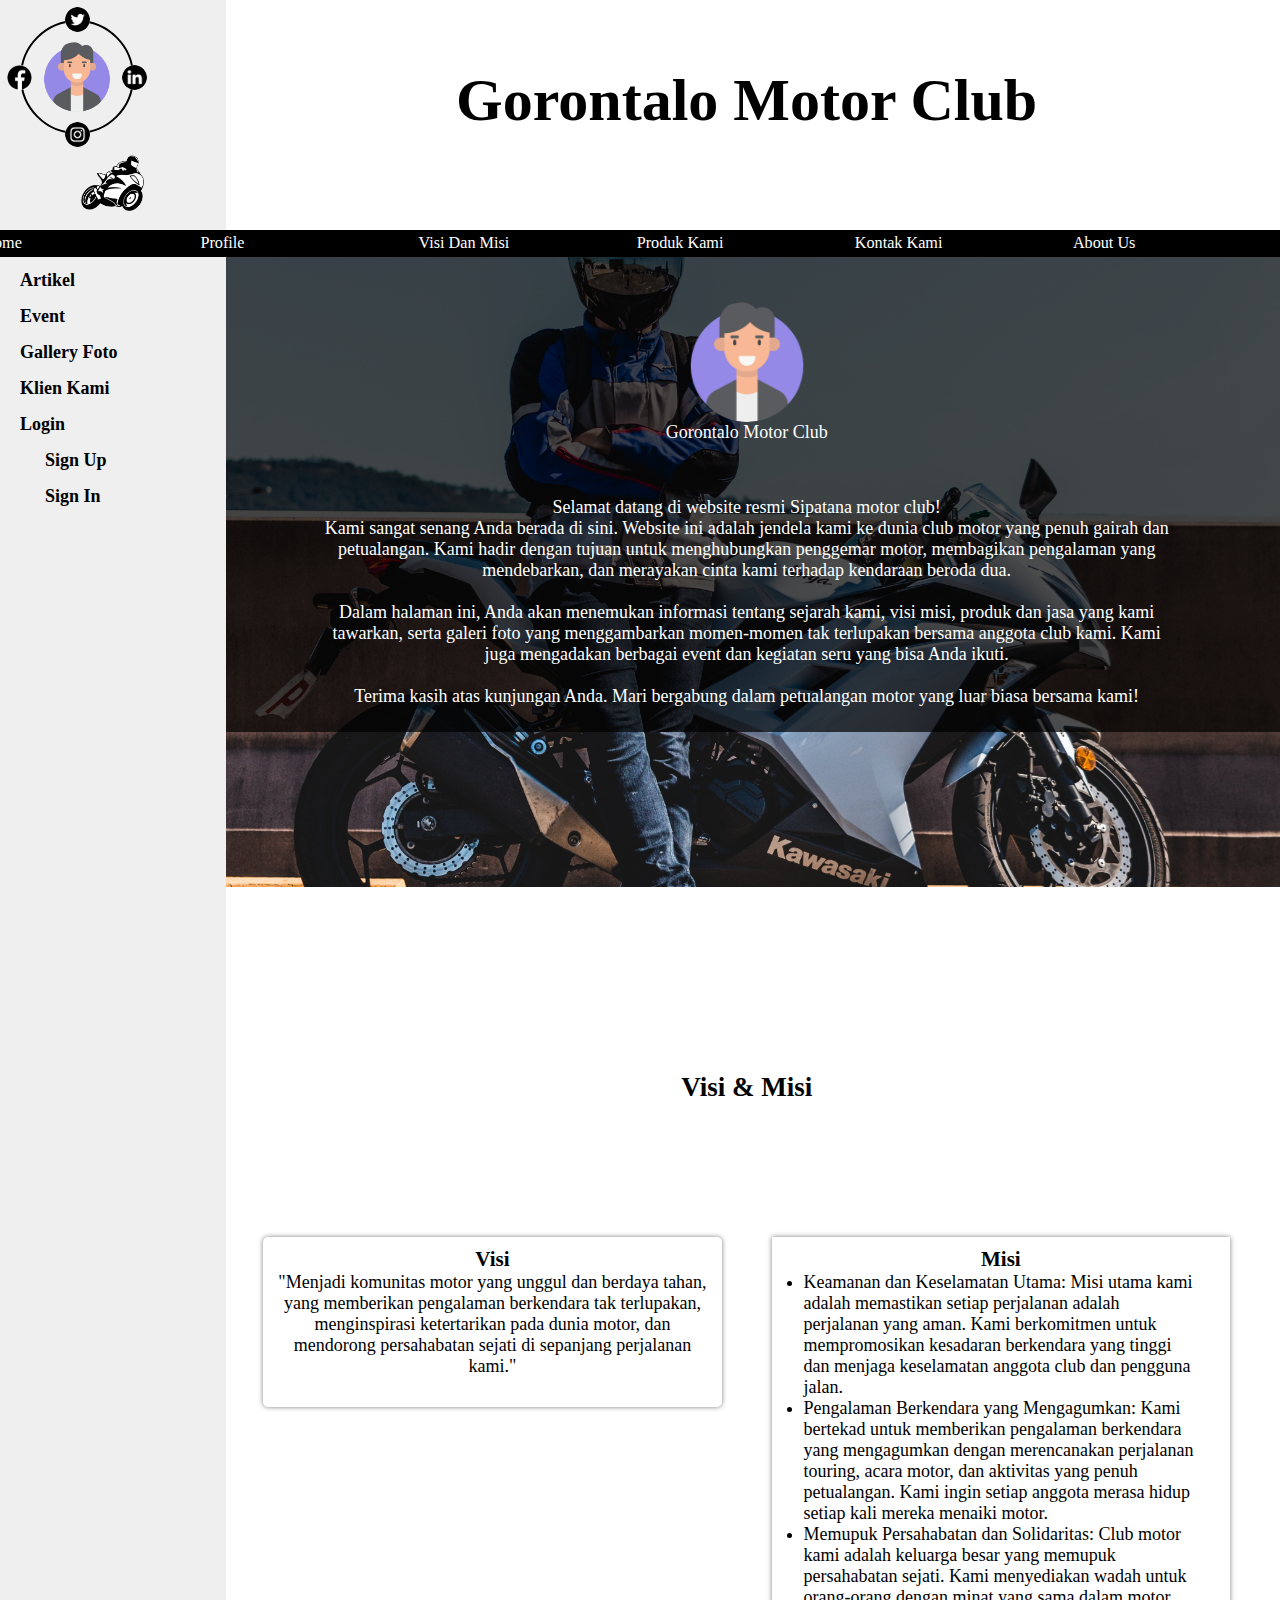
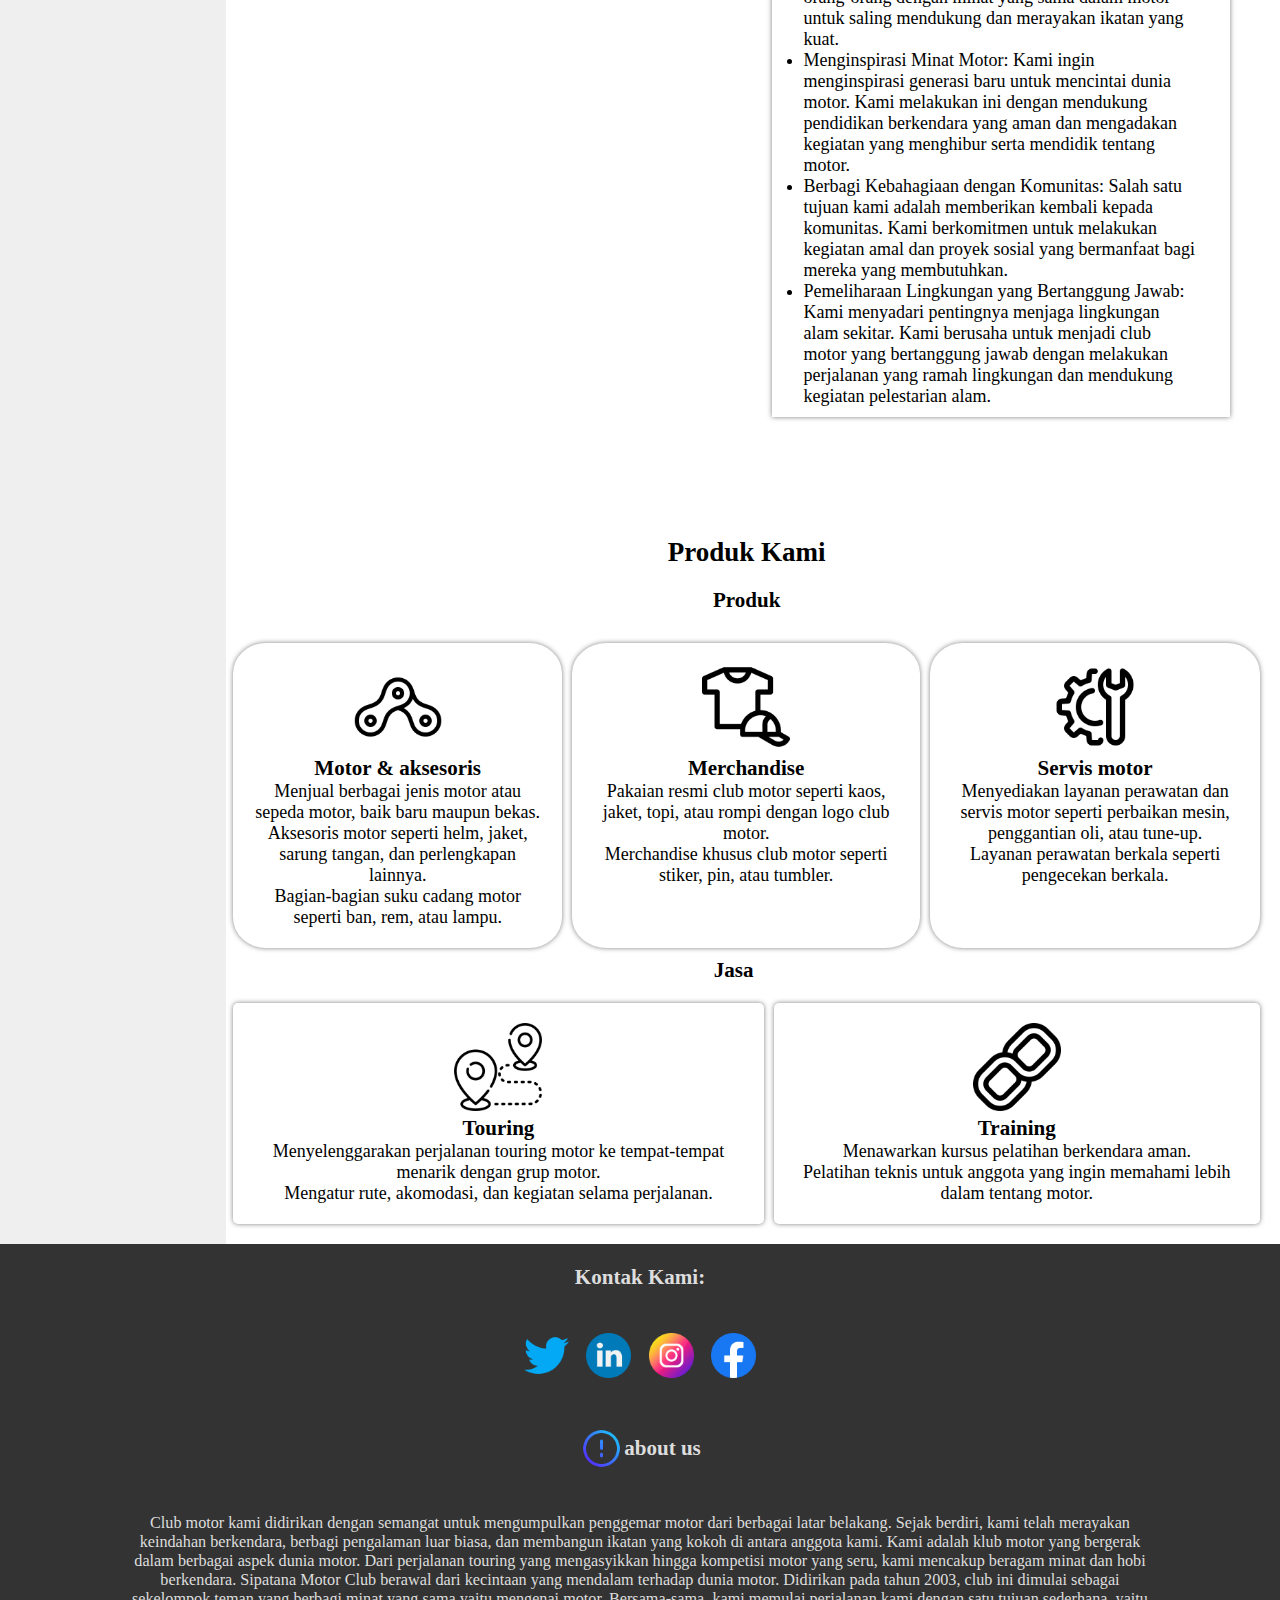
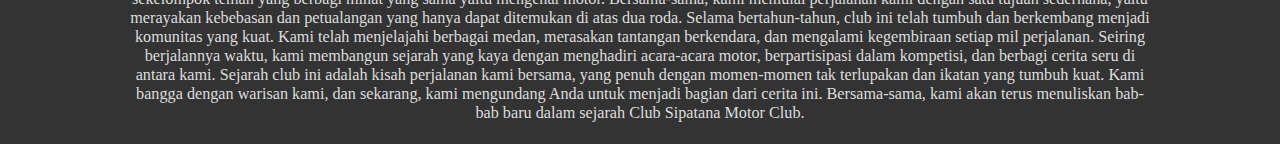
<file: index.html>
<!DOCTYPE html>
<html lang="en">
  <head>
    <link
      rel="stylesheet"
      href="assets/style.css"
    />
    <meta charset="UTF-8" />
    <meta
      http-equiv="X-UA-Compatible"
      content="IE=edge"
    />
    <meta
      name="viewport"
      content="width=device-width, initial-scale=1.0"
    />
    <title>Home | GORONTALO CLUB MOTOR</title>
  </head>
  <body>
    <div class="container">
      <!-- header -->
      <header id="home">
        <div class="judul">
          <h1 class="nama-perusahaan">Gorontalo Motor Club</h1>
        </div>
      </header>
      <!-- menu -->
      <nav class="menu">
        <div class="menu-toggle">
          <input type="checkbox" />
          <span></span>
          <span></span>
          <span></span>
        </div>
        <ul>
          <li><a href="#home">home</a></li>
          <li><a href="#profile">profile</a></li>
          <li><a href="#visimisi">visi dan misi</a></li>
          <li><a href="#produkkami">produk kami</a></li>
          <li><a href="#kontakkami">kontak kami</a></li>
          <li><a href="#about">about us</a></li>
        </ul>
      </nav>
      <!-- sidebar -->
      <div class="sidebar">
        <div class="logo">
          <div class="bordericon">
            <div class="icon">
              <div class="icon ver">
                <div class="tweeter"><a href="#"></a></div>
                <div class="instagram"></div>
              </div>
              <div class="icon hor">
                <div class="linkedin"></div>
                <div class="facebook"></div>
              </div>
            </div>
            <div class="logo gambar"></div>
          </div>
          <div class="logo club">
            <img src="assets/img/logo_png.png" />
          </div>
          <div class="menu-list">
            <ul>
              <li><a href="article.html">artikel</a></li>
              <li><a href="event.html">event</a></li>
              <li><a href="gallery.html">gallery foto</a></li>
              <li><a href="klien.html">klien kami</a></li>
              <li><a href="login.html">login</a></li>
              <div class="login">
                <li><a href="#">sign up</a></li>
                <li><a href="#">sign in</a></li>
              </div>
            </ul>
          </div>
        </div>
      </div>
      <!-- profile -->
      <div
        class="profile"
        id="profile"
      >
        <div class="overlay">
          <div
            class="fotoprofil"
            id="profile"
          >
            <div class="foto"></div>
            <span>Gorontalo Motor Club</span>
          </div>
          <div class="katapengantar">
            <p>Selamat datang di website resmi Sipatana motor club!</p>
            <p>
              Kami sangat senang Anda berada di sini. Website ini adalah jendela kami ke dunia club motor yang penuh gairah dan petualangan. Kami hadir dengan tujuan untuk menghubungkan penggemar motor, membagikan pengalaman yang
              mendebarkan, dan merayakan cinta kami terhadap kendaraan beroda dua.
            </p>
            <br />
            <p>
              Dalam halaman ini, Anda akan menemukan informasi tentang sejarah kami, visi misi, produk dan jasa yang kami tawarkan, serta galeri foto yang menggambarkan momen-momen tak terlupakan bersama anggota club kami. Kami
              juga mengadakan berbagai event dan kegiatan seru yang bisa Anda ikuti.
            </p>
            <br />
            <p>Terima kasih atas kunjungan Anda. Mari bergabung dalam petualangan motor yang luar biasa bersama kami!</p>
          </div>
        </div>
      </div>
      <!-- visi & misi -->
      <div class="visimisi">
        <h2
          class="judul"
          id="visimisi"
        >
          Visi & Misi
        </h2>
        <div class="visi">
          <h3>Visi</h3>
          <p>
            "Menjadi komunitas motor yang unggul dan berdaya tahan, yang memberikan pengalaman berkendara tak terlupakan, menginspirasi ketertarikan pada dunia motor, dan mendorong persahabatan sejati di sepanjang perjalanan
            kami."
          </p>
        </div>
        <div class="misi">
          <h3>Misi</h3>
          <div class="list-misi">
            <ul>
              <li>
                Keamanan dan Keselamatan Utama: Misi utama kami adalah memastikan setiap perjalanan adalah perjalanan yang aman. Kami berkomitmen untuk mempromosikan kesadaran berkendara yang tinggi dan menjaga keselamatan anggota
                club dan pengguna jalan.
              </li>
              <li>
                Pengalaman Berkendara yang Mengagumkan: Kami bertekad untuk memberikan pengalaman berkendara yang mengagumkan dengan merencanakan perjalanan touring, acara motor, dan aktivitas yang penuh petualangan. Kami ingin
                setiap anggota merasa hidup setiap kali mereka menaiki motor.
              </li>
              <li>
                Memupuk Persahabatan dan Solidaritas: Club motor kami adalah keluarga besar yang memupuk persahabatan sejati. Kami menyediakan wadah untuk orang-orang dengan minat yang sama dalam motor untuk saling mendukung dan
                merayakan ikatan yang kuat.
              </li>
              <li>
                Menginspirasi Minat Motor: Kami ingin menginspirasi generasi baru untuk mencintai dunia motor. Kami melakukan ini dengan mendukung pendidikan berkendara yang aman dan mengadakan kegiatan yang menghibur serta
                mendidik tentang motor.
              </li>
              <li>
                Berbagi Kebahagiaan dengan Komunitas: Salah satu tujuan kami adalah memberikan kembali kepada komunitas. Kami berkomitmen untuk melakukan kegiatan amal dan proyek sosial yang bermanfaat bagi mereka yang
                membutuhkan.
              </li>
              <li>
                Pemeliharaan Lingkungan yang Bertanggung Jawab: Kami menyadari pentingnya menjaga lingkungan alam sekitar. Kami berusaha untuk menjadi club motor yang bertanggung jawab dengan melakukan perjalanan yang ramah
                lingkungan dan mendukung kegiatan pelestarian alam.
              </li>
            </ul>
          </div>
        </div>
      </div>
      <!-- produk -->
      <div class="produkkami">
        <h2 id="produkkami">Produk Kami</h2>
        <div class="produk">
          <h3 class="barangproduk">Produk</h3>
          <div class="barang">
            <img src="assets/img/acc motor.png" />
            <h3>Motor & aksesoris</h3>
            <ul>
              <li>Menjual berbagai jenis motor atau sepeda motor, baik baru maupun bekas.</li>
              <li>Aksesoris motor seperti helm, jaket, sarung tangan, dan perlengkapan lainnya.</li>
              <li>Bagian-bagian suku cadang motor seperti ban, rem, atau lampu.</li>
            </ul>
          </div>
          <div class="barang">
            <img src="assets/img/merchandising.png" />
            <h3>Merchandise</h3>
            <ul>
              <li>Pakaian resmi club motor seperti kaos, jaket, topi, atau rompi dengan logo club motor.</li>
              <li>Merchandise khusus club motor seperti stiker, pin, atau tumbler.</li>
            </ul>
          </div>
          <div class="barang">
            <img src="assets/img/service.png" />
            <h3>Servis motor</h3>
            <ul>
              <li>Menyediakan layanan perawatan dan servis motor seperti perbaikan mesin, penggantian oli, atau tune-up.</li>
              <li>Layanan perawatan berkala seperti pengecekan berkala.</li>
            </ul>
          </div>
        </div>
        <div class="jasa">
          <h3 class="jasaproduk">Jasa</h3>
          <div class="servis">
            <img src="assets/img/touring.png" />
            <h3>Touring</h3>
            <ul>
              <li>Menyelenggarakan perjalanan touring motor ke tempat-tempat menarik dengan grup motor.</li>
              <li>Mengatur rute, akomodasi, dan kegiatan selama perjalanan.</li>
            </ul>
          </div>
          <div class="servis">
            <img src="assets/img/training.png" />
            <h3>Training</h3>
            <ul>
              <li>Menawarkan kursus pelatihan berkendara aman.</li>
              <li>Pelatihan teknis untuk anggota yang ingin memahami lebih dalam tentang motor.</li>
            </ul>
          </div>
        </div>
      </div>
      <footer>
        <div
          class="kontakkami"
          id="kontakkami"
        >
          <h3 id="kontakkami">Kontak Kami:</h3>
        </div>
        <div class="kontak">
          <a href="#">
            <img src="assets/img/twitter color.png" />
          </a>
          <a href="#">
            <img src="assets/img/linkedin color.png" />
          </a>
          <a href="#">
            <img src="assets/img/instagram color.png" />
          </a>
          <a href="#">
            <img src="assets/img/facebook color.png" />
          </a>
        </div>
        <div class="about">
          <img src="assets/img/about.png" />
          <h3 id="about">about us</h3>
        </div>
        <div class="tentang">
          <p>
            Club motor kami didirikan dengan semangat untuk mengumpulkan penggemar motor dari berbagai latar belakang. Sejak berdiri, kami telah merayakan keindahan berkendara, berbagi pengalaman luar biasa, dan membangun ikatan
            yang kokoh di antara anggota kami. Kami adalah klub motor yang bergerak dalam berbagai aspek dunia motor. Dari perjalanan touring yang mengasyikkan hingga kompetisi motor yang seru, kami mencakup beragam minat dan hobi
            berkendara. Sipatana Motor Club berawal dari kecintaan yang mendalam terhadap dunia motor. Didirikan pada tahun 2003, club ini dimulai sebagai sekelompok teman yang berbagi minat yang sama yaitu mengenai motor.
            Bersama-sama, kami memulai perjalanan kami dengan satu tujuan sederhana, yaitu merayakan kebebasan dan petualangan yang hanya dapat ditemukan di atas dua roda. Selama bertahun-tahun, club ini telah tumbuh dan
            berkembang menjadi komunitas yang kuat. Kami telah menjelajahi berbagai medan, merasakan tantangan berkendara, dan mengalami kegembiraan setiap mil perjalanan. Seiring berjalannya waktu, kami membangun sejarah yang
            kaya dengan menghadiri acara-acara motor, berpartisipasi dalam kompetisi, dan berbagi cerita seru di antara kami. Sejarah club ini adalah kisah perjalanan kami bersama, yang penuh dengan momen-momen tak terlupakan dan
            ikatan yang tumbuh kuat. Kami bangga dengan warisan kami, dan sekarang, kami mengundang Anda untuk menjadi bagian dari cerita ini. Bersama-sama, kami akan terus menuliskan bab-bab baru dalam sejarah Club Sipatana Motor
            Club.
          </p>
        </div>
      </footer>
    </div>
    <script src="assets/script.js"></script>
  </body>
</html>
<!DOCTYPE >
</file>
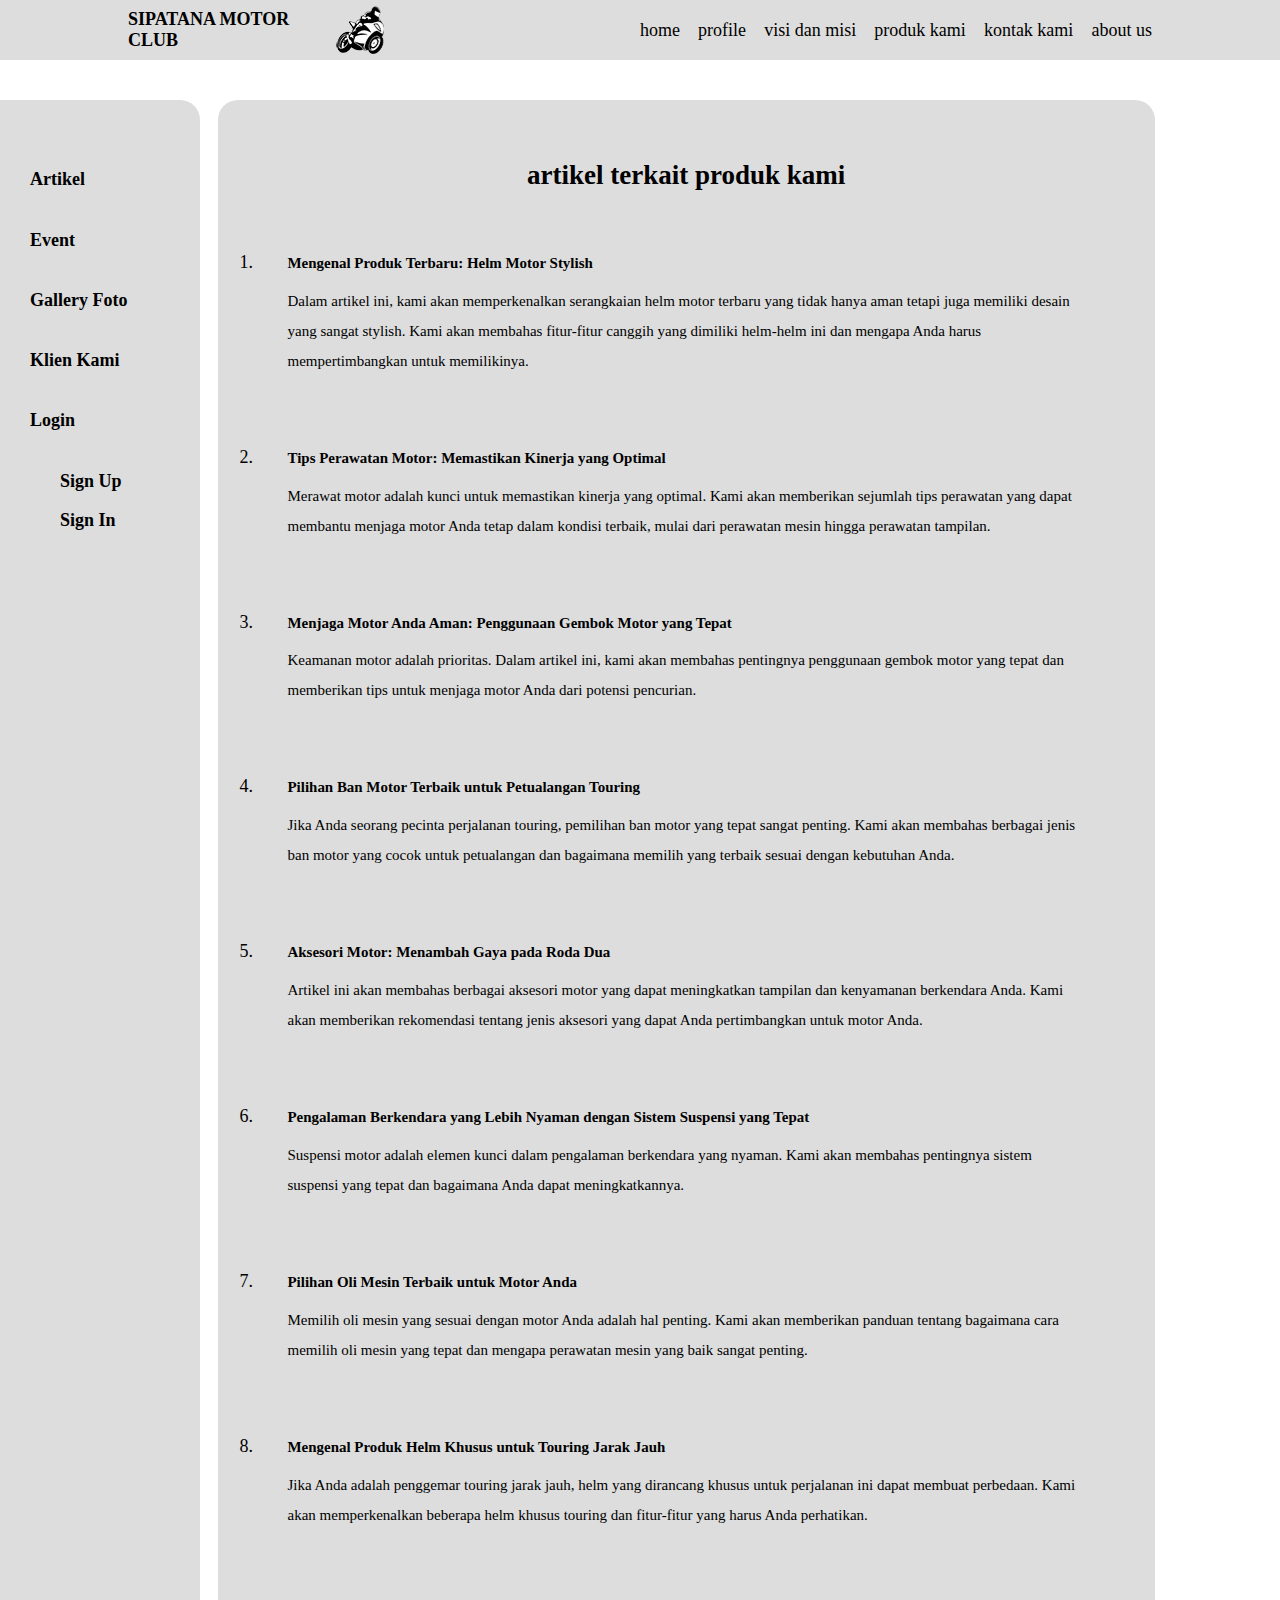
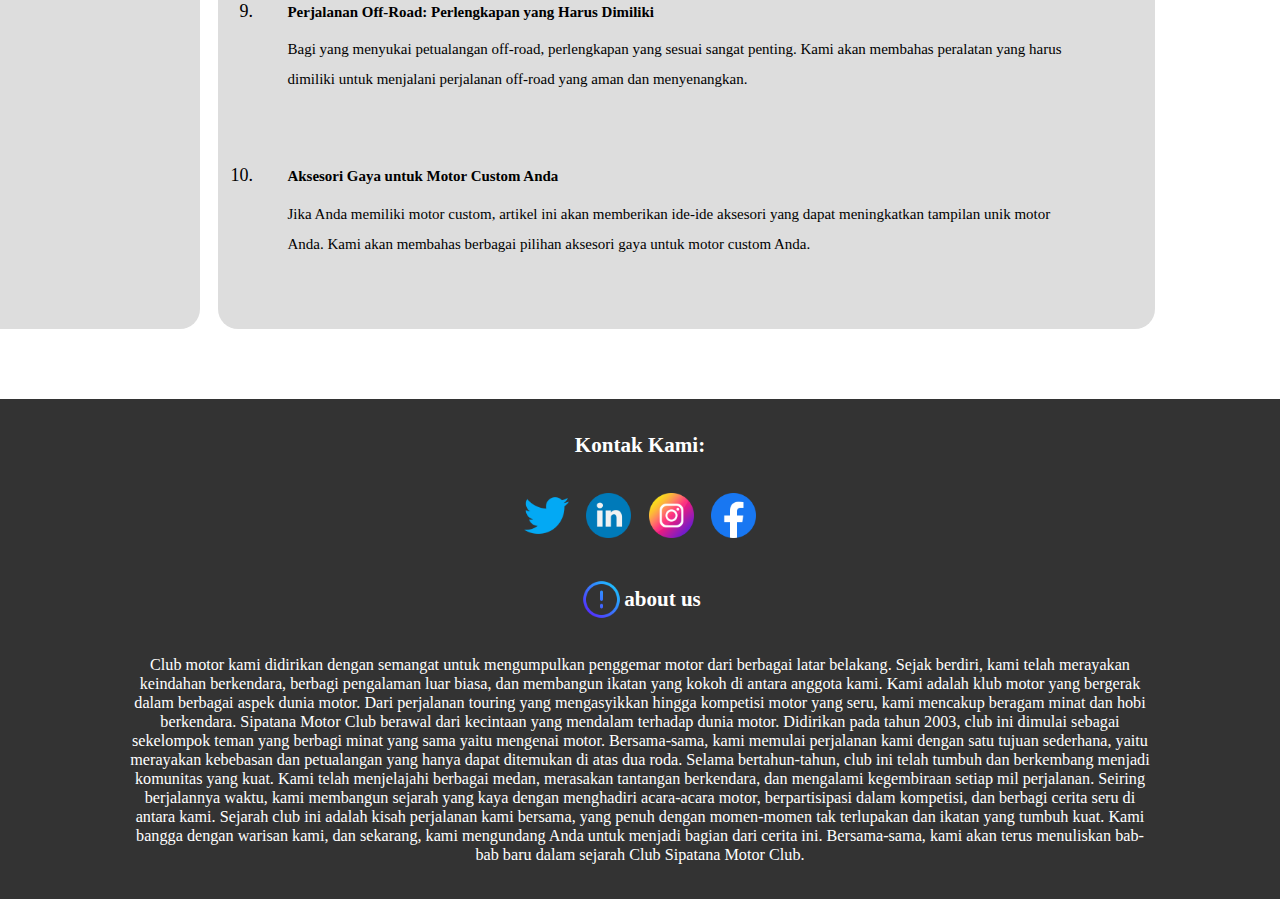
<file: article.html>
<!DOCTYPE html>
<html lang="en">
  <head>
    <link
      rel="stylesheet"
      href="assets/article.css"
    />
    <meta charset="UTF-8" />
    <meta
      http-equiv="X-UA-Compatible"
      content="IE=edge"
    />
    <meta
      name="viewport"
      content="width=device-width, initial-scale=1.0"
    />
    <title>Article | SIPATANA CLUB MOTOR</title>
  </head>
  <body>
    <nav>
      <a
        class="logoutama"
        href="index.html"
      >
        <div class="logo">
          <h4>sipatana motor club</h4>
        </div>
        <div class="logo gambar"></div>
      </a>
      <ul>
        <li><a href="index.html">home</a></li>
        <li><a href="index.html #profile">profile</a></li>
        <li><a href="index.html #visimisi">visi dan misi</a></li>
        <li><a href="index.html #produkkami">produk kami</a></li>
        <li><a href="#kontakkami">kontak kami</a></li>
        <li><a href="#about">about us</a></li>
      </ul>
      <div class="menu-toggle">
        <input type="checkbox" />
        <span></span>
        <span></span>
        <span></span>
      </div>
    </nav>
    <script src="assets/script.js"></script>
    <div class="container">
      <div class="sidebar">
        <div class="menulist">
          <ul>
            <li><a href="#">artikel</a></li>
            <li><a href="event.html">event</a></li>
            <li><a href="gallery.html">gallery foto</a></li>
            <li><a href="klien.html">klien kami</a></li>
            <li><a href="#">login</a></li>
            <div class="login">
              <li><a href="#">sign up</a></li>
              <li><a href="#">sign in</a></li>
            </div>
          </ul>
        </div>
      </div>
      <div class="kolom-artikel">
        <div class="judul">
          <h2>artikel terkait produk kami</h2>
        </div>
        <div class="isi">
          <ol>
            <li>
              <div class="item">
                <h5>Mengenal Produk Terbaru: Helm Motor Stylish</h5>
                <p>
                  Dalam artikel ini, kami akan memperkenalkan serangkaian helm motor terbaru yang tidak hanya aman tetapi juga memiliki desain yang sangat stylish. Kami akan membahas fitur-fitur canggih yang dimiliki helm-helm ini dan
                  mengapa Anda harus mempertimbangkan untuk memilikinya.
                </p>
              </div>
            </li>
            <li>
              <div class="item">
                <h5>Tips Perawatan Motor: Memastikan Kinerja yang Optimal</h5>
                <p>
                  Merawat motor adalah kunci untuk memastikan kinerja yang optimal. Kami akan memberikan sejumlah tips perawatan yang dapat membantu menjaga motor Anda tetap dalam kondisi terbaik, mulai dari perawatan mesin hingga perawatan
                  tampilan.
                </p>
              </div>
            </li>
            <li>
              <div class="item">
                <h5>Menjaga Motor Anda Aman: Penggunaan Gembok Motor yang Tepat</h5>
                <p>Keamanan motor adalah prioritas. Dalam artikel ini, kami akan membahas pentingnya penggunaan gembok motor yang tepat dan memberikan tips untuk menjaga motor Anda dari potensi pencurian.</p>
              </div>
            </li>
            <li>
              <div class="item">
                <h5>Pilihan Ban Motor Terbaik untuk Petualangan Touring</h5>
                <p>
                  Jika Anda seorang pecinta perjalanan touring, pemilihan ban motor yang tepat sangat penting. Kami akan membahas berbagai jenis ban motor yang cocok untuk petualangan dan bagaimana memilih yang terbaik sesuai dengan
                  kebutuhan Anda.
                </p>
              </div>
            </li>
            <li>
              <div class="item">
                <h5>Aksesori Motor: Menambah Gaya pada Roda Dua</h5>
                <p>
                  Artikel ini akan membahas berbagai aksesori motor yang dapat meningkatkan tampilan dan kenyamanan berkendara Anda. Kami akan memberikan rekomendasi tentang jenis aksesori yang dapat Anda pertimbangkan untuk motor Anda.
                </p>
              </div>
            </li>
            <li>
              <div class="item">
                <h5>Pengalaman Berkendara yang Lebih Nyaman dengan Sistem Suspensi yang Tepat</h5>
                <p>Suspensi motor adalah elemen kunci dalam pengalaman berkendara yang nyaman. Kami akan membahas pentingnya sistem suspensi yang tepat dan bagaimana Anda dapat meningkatkannya.</p>
              </div>
            </li>
            <li>
              <div class="item">
                <h5>Pilihan Oli Mesin Terbaik untuk Motor Anda</h5>
                <p>Memilih oli mesin yang sesuai dengan motor Anda adalah hal penting. Kami akan memberikan panduan tentang bagaimana cara memilih oli mesin yang tepat dan mengapa perawatan mesin yang baik sangat penting.</p>
              </div>
            </li>
            <li>
              <div class="item">
                <h5>Mengenal Produk Helm Khusus untuk Touring Jarak Jauh</h5>
                <p>Jika Anda adalah penggemar touring jarak jauh, helm yang dirancang khusus untuk perjalanan ini dapat membuat perbedaan. Kami akan memperkenalkan beberapa helm khusus touring dan fitur-fitur yang harus Anda perhatikan.</p>
              </div>
            </li>
            <li>
              <div class="item">
                <h5>Perjalanan Off-Road: Perlengkapan yang Harus Dimiliki</h5>
                <p>Bagi yang menyukai petualangan off-road, perlengkapan yang sesuai sangat penting. Kami akan membahas peralatan yang harus dimiliki untuk menjalani perjalanan off-road yang aman dan menyenangkan.</p>
              </div>
            </li>
            <li>
              <div class="item">
                <h5>Aksesori Gaya untuk Motor Custom Anda</h5>
                <p>Jika Anda memiliki motor custom, artikel ini akan memberikan ide-ide aksesori yang dapat meningkatkan tampilan unik motor Anda. Kami akan membahas berbagai pilihan aksesori gaya untuk motor custom Anda.</p>
              </div>
            </li>
          </ol>
        </div>
      </div>
    </div>
    <footer>
      <div
        class="kontakkami"
        id="#kontakkami"
      >
        <h3 id="kontakkami">Kontak Kami:</h3>
      </div>
      <div class="kontak">
        <a href="#">
          <img src="assets/img/twitter color.png" />
        </a>
        <a href="#">
          <img src="assets/img/linkedin color.png" />
        </a>
        <a href="#">
          <img src="assets/img/instagram color.png" />
        </a>
        <a href="#">
          <img src="assets/img/facebook color.png" />
        </a>
      </div>
      <div
        class="about"
        id="about"
      >
        <img src="assets/img/about.png" />
        <h3 id="about">about us</h3>
      </div>
      <div class="tentang">
        <p>
          Club motor kami didirikan dengan semangat untuk mengumpulkan penggemar motor dari berbagai latar belakang. Sejak berdiri, kami telah merayakan keindahan berkendara, berbagi pengalaman luar biasa, dan membangun ikatan yang kokoh di
          antara anggota kami. Kami adalah klub motor yang bergerak dalam berbagai aspek dunia motor. Dari perjalanan touring yang mengasyikkan hingga kompetisi motor yang seru, kami mencakup beragam minat dan hobi berkendara. Sipatana
          Motor Club berawal dari kecintaan yang mendalam terhadap dunia motor. Didirikan pada tahun 2003, club ini dimulai sebagai sekelompok teman yang berbagi minat yang sama yaitu mengenai motor. Bersama-sama, kami memulai perjalanan
          kami dengan satu tujuan sederhana, yaitu merayakan kebebasan dan petualangan yang hanya dapat ditemukan di atas dua roda. Selama bertahun-tahun, club ini telah tumbuh dan berkembang menjadi komunitas yang kuat. Kami telah
          menjelajahi berbagai medan, merasakan tantangan berkendara, dan mengalami kegembiraan setiap mil perjalanan. Seiring berjalannya waktu, kami membangun sejarah yang kaya dengan menghadiri acara-acara motor, berpartisipasi dalam
          kompetisi, dan berbagi cerita seru di antara kami. Sejarah club ini adalah kisah perjalanan kami bersama, yang penuh dengan momen-momen tak terlupakan dan ikatan yang tumbuh kuat. Kami bangga dengan warisan kami, dan sekarang,
          kami mengundang Anda untuk menjadi bagian dari cerita ini. Bersama-sama, kami akan terus menuliskan bab-bab baru dalam sejarah Club Sipatana Motor Club.
        </p>
      </div>
    </footer>
  </body>
</html>
</file>
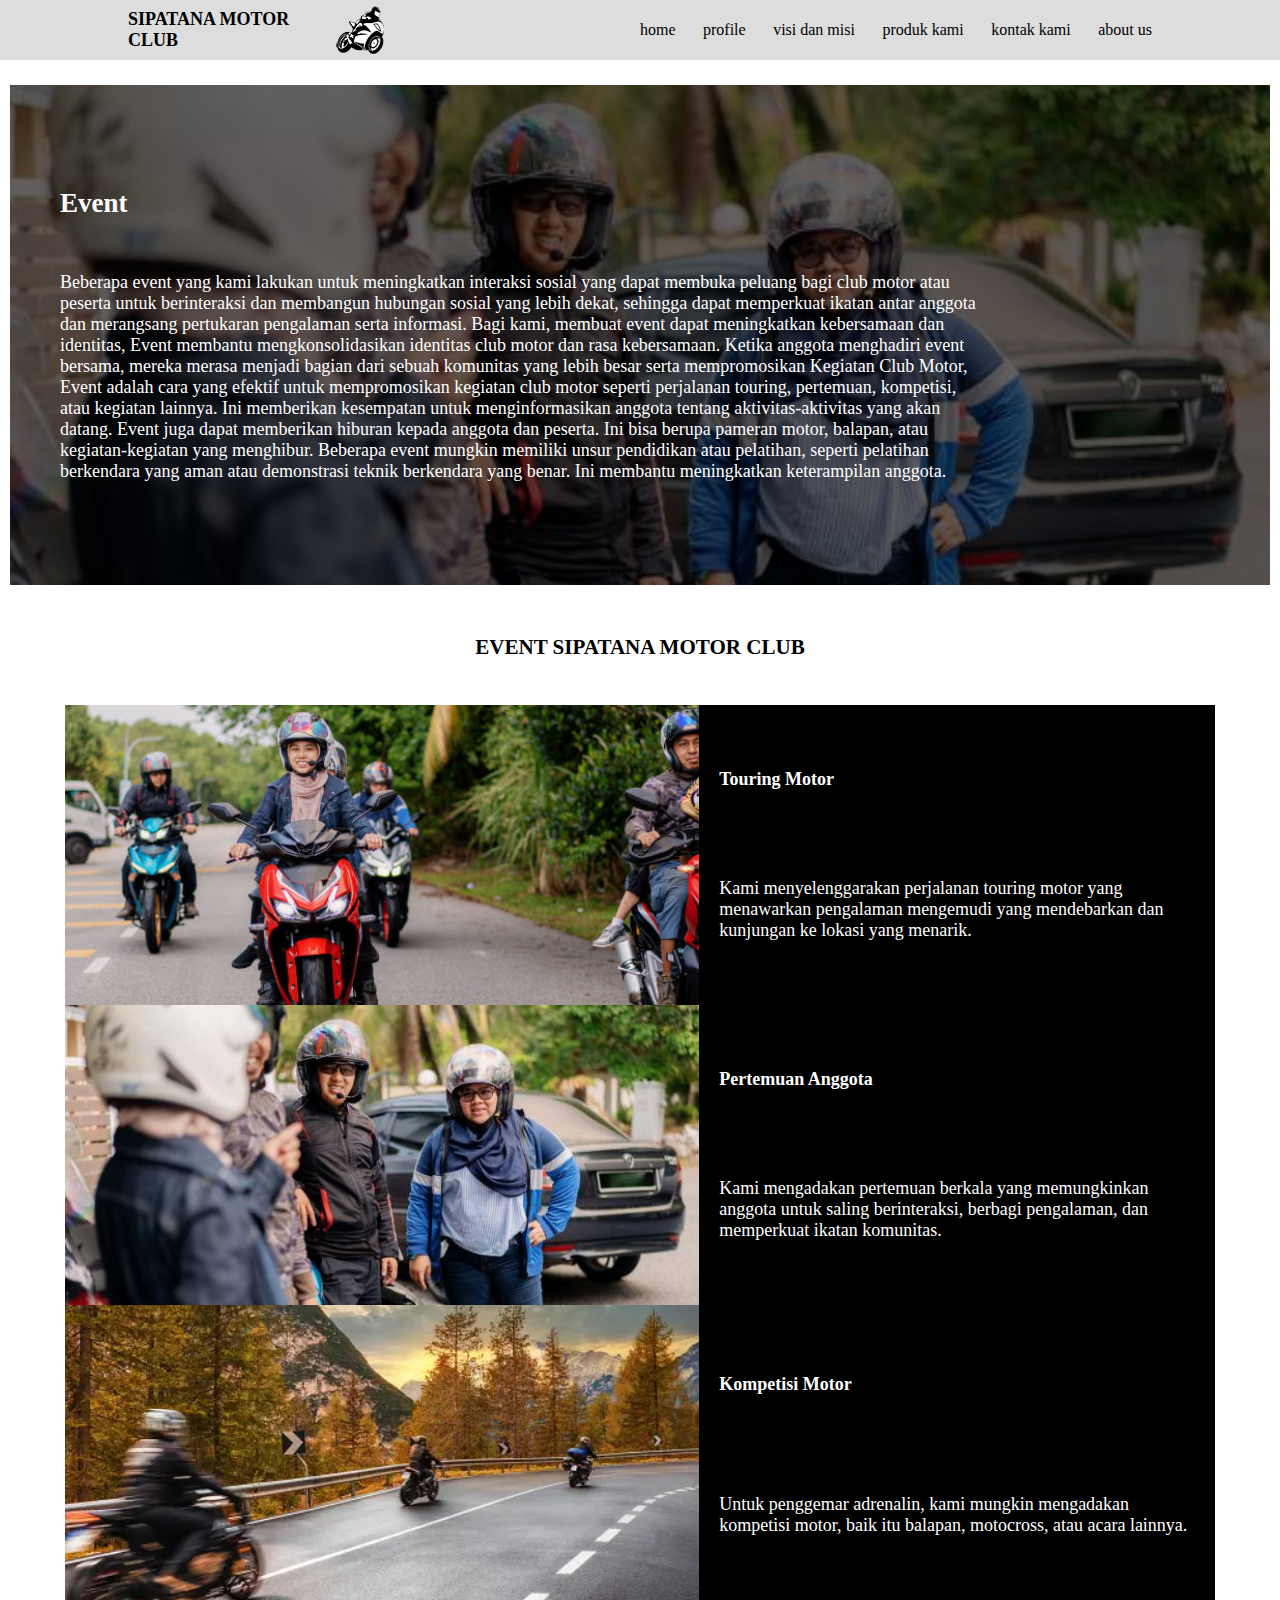
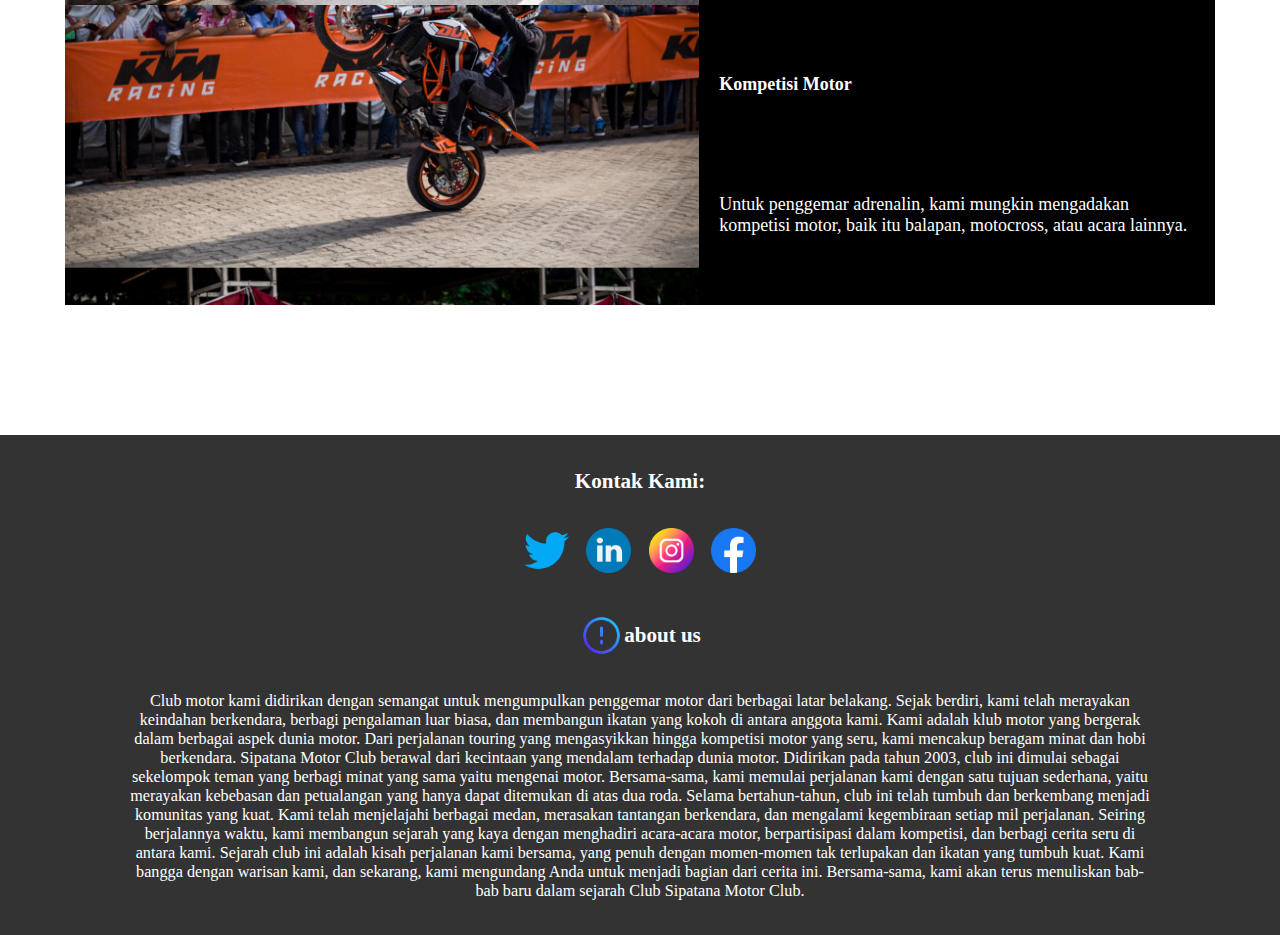
<file: event.html>
<!DOCTYPE html>
<html lang="en">
  <head>
    <link
      rel="stylesheet"
      href="assets/event.css"
    />
    <meta charset="UTF-8" />
    <meta
      http-equiv="X-UA-Compatible"
      content="IE=edge"
    />
    <meta
      name="viewport"
      content="width=device-width, initial-scale=1.0"
    />
    <title>Event | SIPATANA CLUB MOTOR</title>
  </head>
  <body>
    <nav>
      <a
        class="logoutama"
        href="index.html"
      >
        <div class="logo">
          <h4>sipatana motor club</h4>
        </div>
        <div class="logo gambar"></div>
      </a>
      <ul>
        <li><a href="index.html">home</a></li>
        <li><a href="index.html #profile">profile</a></li>
        <li><a href="index.html #visimisi">visi dan misi</a></li>
        <li><a href="index.html #produkkami">produk kami</a></li>
        <li><a href="#kontakkami">kontak kami</a></li>
        <li><a href="#about">about us</a></li>
      </ul>
      <div class="menu-toggle">
        <input type="checkbox" />
        <span></span>
        <span></span>
        <span></span>
      </div>
    </nav>
    <script src="assets/script.js"></script>
    <div class="container">
      <header class="header">
        <div class="overlay-utama">
          <div class="juduldeskripsi">
            <div class="judul">
              <h2 class="heading">Event</h2>
            </div>
            <div class="desc">
              <p class="deskripsi">
                Beberapa event yang kami lakukan untuk meningkatkan interaksi sosial yang dapat membuka peluang bagi club motor atau peserta untuk berinteraksi dan membangun hubungan sosial yang lebih dekat, sehingga dapat memperkuat ikatan
                antar anggota dan merangsang pertukaran pengalaman serta informasi. Bagi kami, membuat event dapat meningkatkan kebersamaan dan identitas, Event membantu mengkonsolidasikan identitas club motor dan rasa kebersamaan. Ketika
                anggota menghadiri event bersama, mereka merasa menjadi bagian dari sebuah komunitas yang lebih besar serta mempromosikan Kegiatan Club Motor, Event adalah cara yang efektif untuk mempromosikan kegiatan club motor seperti
                perjalanan touring, pertemuan, kompetisi, atau kegiatan lainnya. Ini memberikan kesempatan untuk menginformasikan anggota tentang aktivitas-aktivitas yang akan datang. Event juga dapat memberikan hiburan kepada anggota dan
                peserta. Ini bisa berupa pameran motor, balapan, atau kegiatan-kegiatan yang menghibur. Beberapa event mungkin memiliki unsur pendidikan atau pelatihan, seperti pelatihan berkendara yang aman atau demonstrasi teknik
                berkendara yang benar. Ini membantu meningkatkan keterampilan anggota.
              </p>
            </div>
          </div>
        </div>
      </header>
      <section class="mainevent">
        <div class="judulheading">
          <h3>event sipatana motor club</h3>
        </div>
        <div class="itemevent">
          <div class="satu">
            <div class="event">
              <div class="satu gambar"></div>
              <div class="descevent">
                <h4>touring motor</h4>
                <p>Kami menyelenggarakan perjalanan touring motor yang menawarkan pengalaman mengemudi yang mendebarkan dan kunjungan ke lokasi yang menarik.</p>
              </div>
            </div>
          </div>
          <div class="dua">
            <div class="event">
              <div class="dua gambar"></div>
              <div class="descevent">
                <h4>pertemuan anggota</h4>
                <p>Kami mengadakan pertemuan berkala yang memungkinkan anggota untuk saling berinteraksi, berbagi pengalaman, dan memperkuat ikatan komunitas.</p>
              </div>
            </div>
          </div>
          <div class="tiga">
            <div class="event">
              <div class="tiga gambar"></div>
              <div class="descevent">
                <h4>Kompetisi Motor</h4>
                <p>Untuk penggemar adrenalin, kami mungkin mengadakan kompetisi motor, baik itu balapan, motocross, atau acara lainnya.</p>
              </div>
            </div>
          </div>
          <div class="empat">
            <div class="event">
              <div class="empat gambar"></div>
              <div class="descevent">
                <h4>Kompetisi Motor</h4>
                <p>Untuk penggemar adrenalin, kami mungkin mengadakan kompetisi motor, baik itu balapan, motocross, atau acara lainnya.</p>
              </div>
            </div>
          </div>
        </div>
      </section>
      </div>
    </div>
    <footer>
      <div
        class="kontakkami"
        id="kontakkami"
      >
        <h3 id="kontakkami">Kontak Kami:</h3>
      </div>
      <div class="kontak">
        <a href="#">
          <img src="assets/img/twitter color.png" />
        </a>
        <a href="#">
          <img src="assets/img/linkedin color.png" />
        </a>
        <a href="#">
          <img src="assets/img/instagram color.png" />
        </a>
        <a href="#">
          <img src="assets/img/facebook color.png" />
        </a>
      </div>
      <div class="about">
        <img src="assets/img/about.png" />
        <h3 id="about">about us</h3>
      </div>
      <div class="tentang">
        <p>
          Club motor kami didirikan dengan semangat untuk mengumpulkan penggemar motor dari berbagai latar belakang. Sejak berdiri, kami telah merayakan keindahan berkendara, berbagi pengalaman luar biasa, dan membangun ikatan yang kokoh
          di antara anggota kami. Kami adalah klub motor yang bergerak dalam berbagai aspek dunia motor. Dari perjalanan touring yang mengasyikkan hingga kompetisi motor yang seru, kami mencakup beragam minat dan hobi berkendara. Sipatana
          Motor Club berawal dari kecintaan yang mendalam terhadap dunia motor. Didirikan pada tahun 2003, club ini dimulai sebagai sekelompok teman yang berbagi minat yang sama yaitu mengenai motor. Bersama-sama, kami memulai perjalanan
          kami dengan satu tujuan sederhana, yaitu merayakan kebebasan dan petualangan yang hanya dapat ditemukan di atas dua roda. Selama bertahun-tahun, club ini telah tumbuh dan berkembang menjadi komunitas yang kuat. Kami telah
          menjelajahi berbagai medan, merasakan tantangan berkendara, dan mengalami kegembiraan setiap mil perjalanan. Seiring berjalannya waktu, kami membangun sejarah yang kaya dengan menghadiri acara-acara motor, berpartisipasi dalam
          kompetisi, dan berbagi cerita seru di antara kami. Sejarah club ini adalah kisah perjalanan kami bersama, yang penuh dengan momen-momen tak terlupakan dan ikatan yang tumbuh kuat. Kami bangga dengan warisan kami, dan sekarang,
          kami mengundang Anda untuk menjadi bagian dari cerita ini. Bersama-sama, kami akan terus menuliskan bab-bab baru dalam sejarah Club Sipatana Motor Club.
        </p>
      </div>
    </footer>
  </body>
</html>
</file>
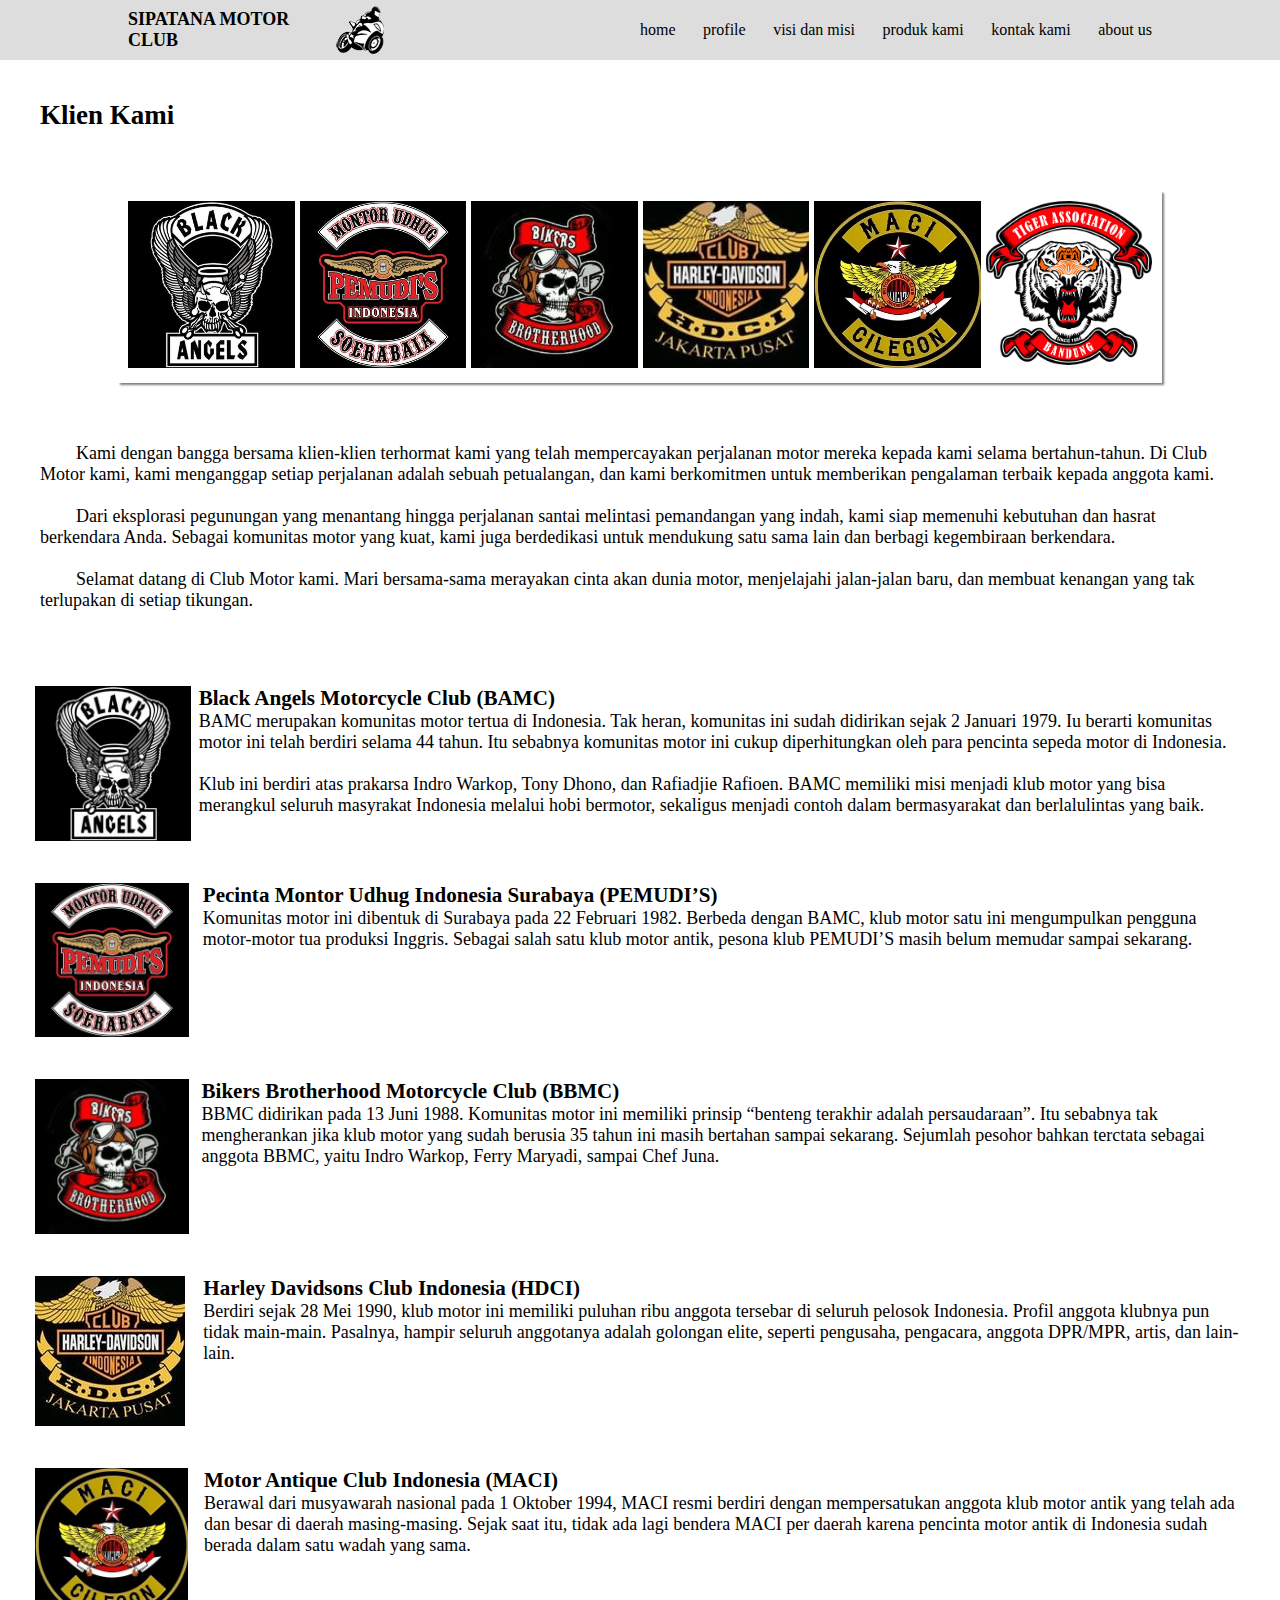
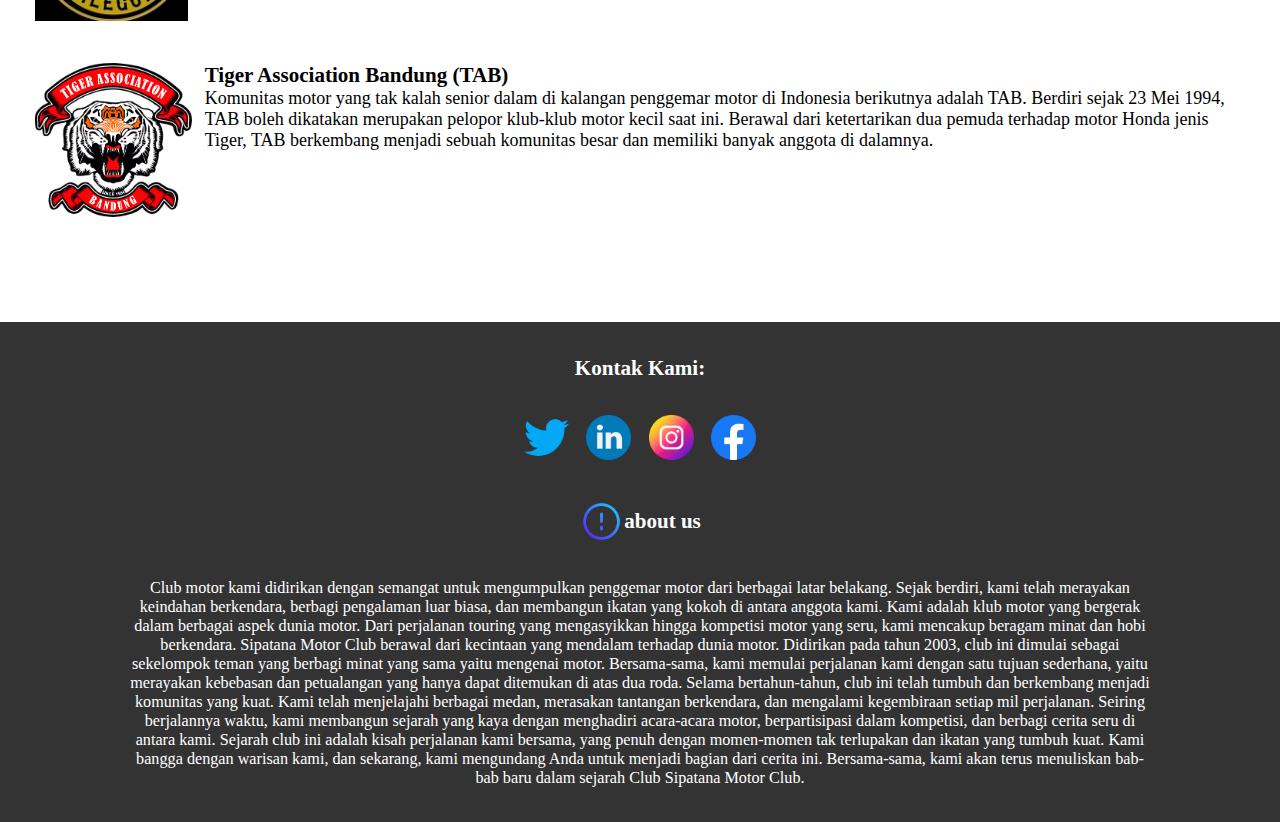
<file: klien.html>
<!DOCTYPE html>
<html lang="en">
  <head>
    <link
      rel="stylesheet"
      href="assets/klien.css"
    />
    <meta charset="UTF-8" />
    <meta
      http-equiv="X-UA-Compatible"
      content="IE=edge"
    />
    <meta
      name="viewport"
      content="width=device-width, initial-scale=1.0"
    />
    <title>Klien | SIPATANA CLUB MOTOR</title>
  </head>
  <body>
    <nav>
      <a
        class="logoutama"
        href="index.html"
      >
        <div class="logo">
          <h4>sipatana motor club</h4>
        </div>
        <div class="logo gambar"></div>
      </a>
      <ul>
        <li><a href="index.html">home</a></li>
        <li><a href="index.html #profile">profile</a></li>
        <li><a href="index.html #visimisi">visi dan misi</a></li>
        <li><a href="index.html #produkkami">produk kami</a></li>
        <li><a href="#kontakkami">kontak kami</a></li>
        <li><a href="#about">about us</a></li>
      </ul>
      <div class="menu-toggle">
        <input type="checkbox" />
        <span></span>
        <span></span>
        <span></span>
      </div>
    </nav>
    <div class="container">
      <header>
        <div class="heading">
          <h2>klien kami</h2>
        </div>
      </header>
      <section class="logoklien">
        <ul class="klien">
          <li><img src="assets/img/black angels logo.jpg" /></li>
          <li><img src="assets/img/pemudi's logo.jpg" /></li>
          <li><img src="assets/img/bikersbrotherhood logo.jpg" /></li>
          <li><img src="assets/img/hdci_jakarta_pusat logo.jpg" /></li>
          <li><img src="assets/img/macicilegon logo.jpg" /></li>
          <li><img src="assets/img/Tiger Association Bandung (TAB) logo.png" /></li>
        </ul>
      </section>
      <section class="paragraf-utama">
        <p>
          Kami dengan bangga bersama klien-klien terhormat kami yang telah mempercayakan perjalanan motor mereka kepada kami selama bertahun-tahun. Di Club Motor kami, kami menganggap setiap perjalanan adalah sebuah petualangan, dan kami
          berkomitmen untuk memberikan pengalaman terbaik kepada anggota kami.
        </p>
        <br />
        <p>
          Dari eksplorasi pegunungan yang menantang hingga perjalanan santai melintasi pemandangan yang indah, kami siap memenuhi kebutuhan dan hasrat berkendara Anda. Sebagai komunitas motor yang kuat, kami juga berdedikasi untuk mendukung
          satu sama lain dan berbagi kegembiraan berkendara.
        </p>
        <br />
        <p>Selamat datang di Club Motor kami. Mari bersama-sama merayakan cinta akan dunia motor, menjelajahi jalan-jalan baru, dan membuat kenangan yang tak terlupakan di setiap tikungan.</p>
      </section>
      <section class="deskripsiklien">
        <div class="blackangels">
          <div class="logo"><img src="assets/img/black angels logo.jpg" /></div>
          <div class="headingdesc">
            <h3>Black Angels Motorcycle Club (BAMC)</h3>
            <p>
              BAMC merupakan komunitas motor tertua di Indonesia. Tak heran, komunitas ini sudah didirikan sejak 2 Januari 1979. Iu berarti komunitas motor ini telah berdiri selama 44 tahun. Itu sebabnya komunitas motor ini cukup
              diperhitungkan oleh para pencinta sepeda motor di Indonesia.
            </p>
            <br />
            <p>
              Klub ini berdiri atas prakarsa Indro Warkop, Tony Dhono, dan Rafiadjie Rafioen. BAMC memiliki misi menjadi klub motor yang bisa merangkul seluruh masyrakat Indonesia melalui hobi bermotor, sekaligus menjadi contoh dalam
              bermasyarakat dan berlalulintas yang baik.
            </p>
          </div>
        </div>
        <br />
        <br />
        <div class="pemudis">
          <div class="logo"><img src="assets/img/pemudi's logo.jpg" /></div>
          <div class="headingdesc">
            <h3>Pecinta Montor Udhug Indonesia Surabaya (PEMUDI’S)</h3>
            <p>
              Komunitas motor ini dibentuk di Surabaya pada 22 Februari 1982. Berbeda dengan BAMC, klub motor satu ini mengumpulkan pengguna motor-motor tua produksi Inggris. Sebagai salah satu klub motor antik, pesona klub PEMUDI’S masih
              belum memudar sampai sekarang.
            </p>
          </div>
        </div>
        <br />
        <br />
        <div class="bbmc">
          <div class="logo"><img src="assets/img/bikersbrotherhood logo.jpg" /></div>
          <div class="headingdesc">
            <h3>Bikers Brotherhood Motorcycle Club (BBMC)</h3>
            <p>
              BBMC didirikan pada 13 Juni 1988. Komunitas motor ini memiliki prinsip “benteng terakhir adalah persaudaraan”. Itu sebabnya tak mengherankan jika klub motor yang sudah berusia 35 tahun ini masih bertahan sampai sekarang.
              Sejumlah pesohor bahkan terctata sebagai anggota BBMC, yaitu Indro Warkop, Ferry Maryadi, sampai Chef Juna.
            </p>
          </div>
        </div>
        <br />
        <br />
        <div class="harley">
          <div class="logo"><img src="assets/img/hdci_jakarta_pusat logo.jpg" /></div>
          <div class="headingdesc">
            <h3>Harley Davidsons Club Indonesia (HDCI)</h3>
            <p>
              Berdiri sejak 28 Mei 1990, klub motor ini memiliki puluhan ribu anggota tersebar di seluruh pelosok Indonesia. Profil anggota klubnya pun tidak main-main. Pasalnya, hampir seluruh anggotanya adalah golongan elite, seperti
              pengusaha, pengacara, anggota DPR/MPR, artis, dan lain-lain.
            </p>
          </div>
        </div>
        <br />
        <br />
        <div class="maci">
          <div class="logo"><img src="assets/img/macicilegon logo.jpg" /></div>
          <div class="headingdesc">
            <h3>Motor Antique Club Indonesia (MACI)</h3>
            <p>
              Berawal dari musyawarah nasional pada 1 Oktober 1994, MACI resmi berdiri dengan mempersatukan anggota klub motor antik yang telah ada dan besar di daerah masing-masing. Sejak saat itu, tidak ada lagi bendera MACI per daerah
              karena pencinta motor antik di Indonesia sudah berada dalam satu wadah yang sama.
            </p>
          </div>
        </div>
        <br />
        <br />
        <div class="tiger">
          <div class="logo"><img src="assets/img/Tiger Association Bandung (TAB) logo.png" /></div>
          <div class="headingdesc">
            <h3>Tiger Association Bandung (TAB)</h3>
            <p>
              Komunitas motor yang tak kalah senior dalam di kalangan penggemar motor di Indonesia berikutnya adalah TAB. Berdiri sejak 23 Mei 1994, TAB boleh dikatakan merupakan pelopor klub-klub motor kecil saat ini. Berawal dari
              ketertarikan dua pemuda terhadap motor Honda jenis Tiger, TAB berkembang menjadi sebuah komunitas besar dan memiliki banyak anggota di dalamnya.
            </p>
          </div>
        </div>
      </section>
      <footer>
        <div
          class="kontakkami"
          id="#kontakkami"
        >
          <h3 id="kontakkami">Kontak Kami:</h3>
        </div>
        <div class="kontak">
          <a href="#">
            <img src="assets/img/twitter color.png" />
          </a>
          <a href="#">
            <img src="assets/img/linkedin color.png" />
          </a>
          <a href="#">
            <img src="assets/img/instagram color.png" />
          </a>
          <a href="#">
            <img src="assets/img/facebook color.png" />
          </a>
        </div>
        <div
          class="about"
          id="about"
        >
          <img src="assets/img/about.png" />
          <h3 id="about">about us</h3>
        </div>
        <div class="tentang">
          <p>
            Club motor kami didirikan dengan semangat untuk mengumpulkan penggemar motor dari berbagai latar belakang. Sejak berdiri, kami telah merayakan keindahan berkendara, berbagi pengalaman luar biasa, dan membangun ikatan yang kokoh
            di antara anggota kami. Kami adalah klub motor yang bergerak dalam berbagai aspek dunia motor. Dari perjalanan touring yang mengasyikkan hingga kompetisi motor yang seru, kami mencakup beragam minat dan hobi berkendara. Sipatana
            Motor Club berawal dari kecintaan yang mendalam terhadap dunia motor. Didirikan pada tahun 2003, club ini dimulai sebagai sekelompok teman yang berbagi minat yang sama yaitu mengenai motor. Bersama-sama, kami memulai perjalanan
            kami dengan satu tujuan sederhana, yaitu merayakan kebebasan dan petualangan yang hanya dapat ditemukan di atas dua roda. Selama bertahun-tahun, club ini telah tumbuh dan berkembang menjadi komunitas yang kuat. Kami telah
            menjelajahi berbagai medan, merasakan tantangan berkendara, dan mengalami kegembiraan setiap mil perjalanan. Seiring berjalannya waktu, kami membangun sejarah yang kaya dengan menghadiri acara-acara motor, berpartisipasi dalam
            kompetisi, dan berbagi cerita seru di antara kami. Sejarah club ini adalah kisah perjalanan kami bersama, yang penuh dengan momen-momen tak terlupakan dan ikatan yang tumbuh kuat. Kami bangga dengan warisan kami, dan sekarang,
            kami mengundang Anda untuk menjadi bagian dari cerita ini. Bersama-sama, kami akan terus menuliskan bab-bab baru dalam sejarah Club Sipatana Motor Club.
          </p>
        </div>
      </footer>
    </div>
  </body>
</html>
</file>
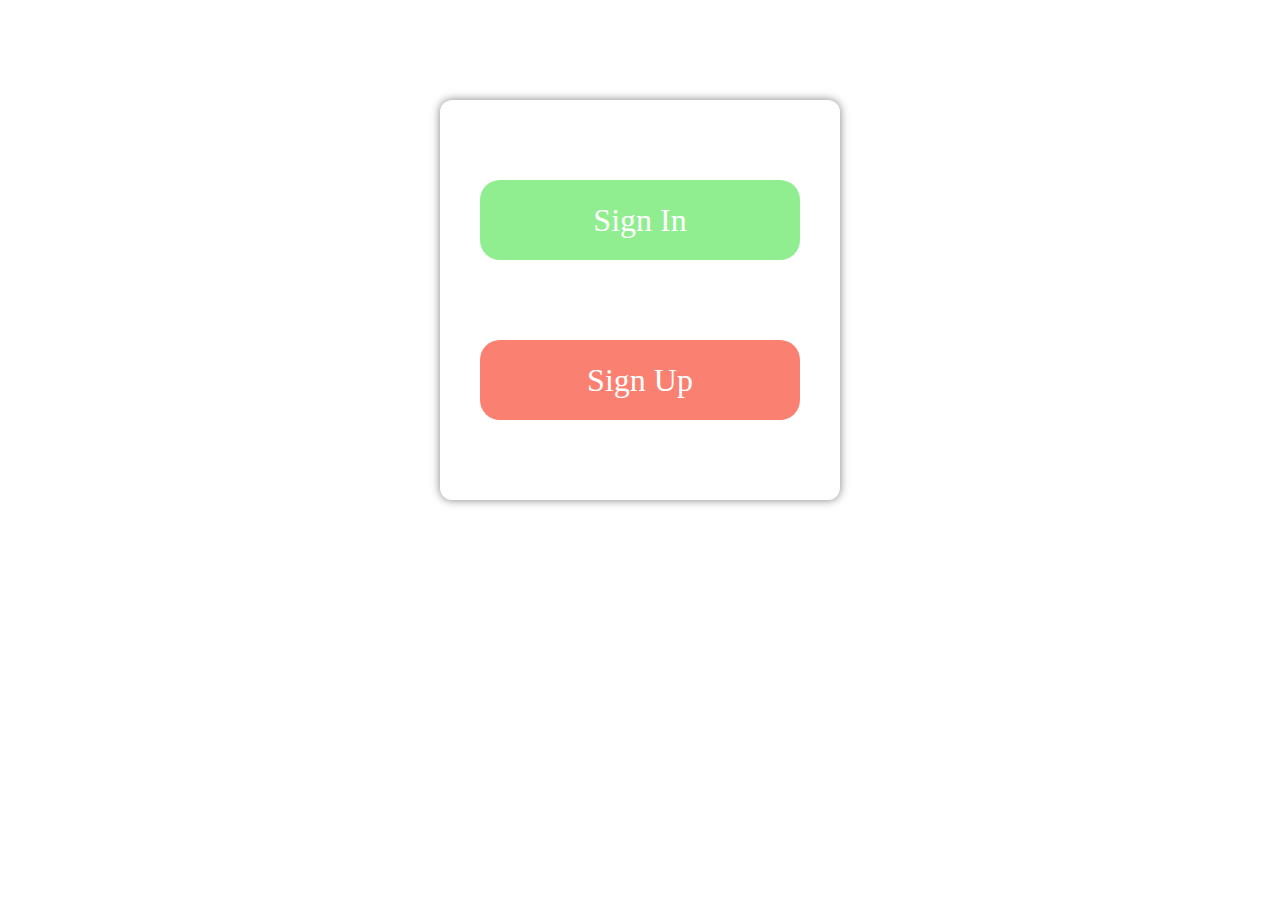
<file: login.html>
<!DOCTYPE html>
<html lang="en">
  <head>
    <link
      rel="stylesheet"
      href="assets/login.css"
    />
    <meta charset="UTF-8" />
    <meta
      http-equiv="X-UA-Compatible"
      content="IE=edge"
    />
    <meta
      name="viewport"
      content="width=device-width, initial-scale=1.0"
    />
    <title>Login | SIPATANA CLUB MOTOR</title>
  </head>
  <body>
    <div class="container">
      <div class="kotak">
        <a
          href="#"
          class="signin"
          >Sign In</a
        >
        <a
          href="#"
          class="signup"
          >Sign Up</a
        >
      </div>
    </div>
  </body>
</html>
</file>
<file: assets/style.css>
* {
  margin: 0;
  padding: 0;
}

body {
  background-color: white;
  font-family: 'Montserrat';
  font-size: 18px;
  overflow-x: hidden;
}

/* container */
.container {
  display: grid;
  grid-template-areas:
    'sidebar header header'
    'sidebar menu menu'
    'sidebar profile profile'
    'sidebar visimisi visimisi'
    'sidebar produkkami produkkami'
    'footer footer footer';
  grid-template-columns: 1fr 5fr;
}

header {
  grid-area: header;
  justify-content: center;
  height: 150px;
  display: grid;
  order: 2;
  align-items: center;
  grid-column-start: 2;
}

.judul {
  display: grid;
  min-height: 200px;
  min-width: 20%;
  align-items: center;
}

.nama-perusahaan {
  font-size: 60px;
}

/* nav */
.menu {
  grid-area: menu;
  display: grid;
  grid-template-columns: 6fr;
  margin-top: 80px;
  margin-left: -270px;
  z-index: 3;
}

.menu ul {
  display: grid;
  list-style: none;
  grid-template-columns: repeat(auto-fit, minmax(200px, 1fr));
  gap: 7px;
  text-transform: capitalize;
  font-size: 0.9em;
  margin-left: 35px;
}

.menu ul a {
  width: 233px;
  display: block;
  padding: 4px;
  background-color: black;
  color: white;
  text-decoration: none;
}

.menu ul a:hover {
  text-decoration: underline;
}

.menu ul a:active {
  color: red;
}

/* sidebar */
.sidebar {
  grid-area: sidebar;
  grid-column-start: 1;
  grid-column-end: 3;
  width: 14.5%;
  order: 1;
  padding: 20px;
  background-color: #efefef;
}

.sidebar .bordericon {
  border: 2px solid black;
  display: flex;
  justify-content: center;
  align-items: center;
  width: 70px;
  border-radius: 50%;
  padding: 20px;
  position: relative;
}

.logo.gambar {
  width: 70px;
  height: 70px;
  background-image: url(img/profile.png);
  border-radius: 50%;
  background-position: center;
  background-size: cover;
}

.icon {
  width: 140px;
  height: 140px;
  border-radius: 50%;
  position: absolute;
  display: flex;
  justify-content: center;
  align-items: start;
}

.icon.ver {
  flex-direction: column;
  justify-content: space-between;
  align-items: center;
}

.icon.hor {
  justify-content: space-between;
  align-items: center;
}

.tweeter {
  width: 25px;
  height: 25px;
  background-color: white;
  background-image: url(img/twitter.png);
  background-size: cover;
  border-radius: 50%;
  z-index: 2;
  cursor: pointer;
}

.instagram {
  width: 25px;
  height: 25px;
  background-image: url(img/instagram.png);
  background-color: white;
  background-size: cover;
  background-position: center;
  border-radius: 50%;
  z-index: 2;
  cursor: pointer;
}

.facebook {
  width: 25px;
  height: 25px;
  background-image: url(img/facebook.png);
  background-size: cover;
  background-position: center;
  background-color: white;
  border-radius: 50%;
  cursor: pointer;
}

.linkedin {
  order: 1;
  width: 25px;
  height: 25px;
  background-image: url(img/linkedin.png);
  background-size: cover;
  background-position: center;
  background-color: white;
  border-radius: 50%;
  cursor: pointer;
}

.logo.club {
  margin-top: 10px;
  size: 40%;
  text-align: center;
  display: flex;
  padding: 10px;
  align-content: center;
  justify-content: center;
}

.logo.club img {
  width: 40%;
}

.menu-list ul {
  margin-top: 40px;
  list-style: none;
  line-height: 2;
  text-transform: capitalize;
  font-weight: bold;
}

.menu-list a {
  color: black;
  text-decoration: none;
}

.sidebar .login {
  margin-left: 25px;
}

.sidebar .login {
  display: block;
}

.menu-list a:hover {
  text-decoration: underline;
}

/* profile */
.profile {
  grid-area: profile;
  width: 100%;
  height: 70vh;
  background-image: url(img/bgprofile.jpg);
  background-size: cover;
  background-position: 0 -555px;
}

.profile .overlay {
  display: flex;
  background-color: rgba(0, 0, 0, 0.7);
  min-height: 475px;
  justify-content: space-evenly;
  align-items: center;
  flex-direction: column;
}

.profile .fotoprofil {
  display: flex;
  flex-direction: column;
  align-items: center;
  padding: 20px;
  width: 200px;
  height: 150px;
  color: white;
}

.profile .foto {
  width: 120px;
  height: 120px;
  align-content: center;
  border-radius: 50%;
  background-image: url(img/profile.png);
  background-size: cover;
  background-position: center;
}

.katapengantar {
  text-align: center;
  width: 80%;
  height: 100%;
  color: white;
}

/* visi & misi */
.visimisi {
  padding: 20px;
  display: grid;
  grid-area: visimisi;
  margin: 50px auto;
  grid-template-areas:
    'judulvisimisi judulvisimisi'
    'visi misi';
  gap: 50px;
  padding: 50px;
  grid-template-columns: repeat(auto-fit, minmax(100px, 1fr));
  grid-row-end: -3;
}

.judul {
  grid-area: judulvisimisi;
  display: grid;
  justify-content: center;
}

.visi {
  grid-area: visi;
  text-align: center;
  max-height: 150px;
  padding: 10px;
  border-radius: 5px;
  box-shadow: 0 0 5px rgba(0, 0, 0, 0.5);
}

.misi {
  grid-area: misi;
  display: flex;
  flex-direction: column;
  align-items: center;
  justify-content: center;
  justify-content: space-evenly;
  box-shadow: 0 0 5px rgba(0, 0, 0, 0.5);
  padding: 10px;
}

.list-misi {
  width: 90%;
}

/* produk kami */
.produkkami {
  grid-area: produkkami;
  display: grid;
  grid-template-columns: repeat(200px, 1fr);
  padding: 20px;
  align-items: center;
}

.produkkami h2 {
  margin-bottom: 20px;
}

/* produk */

.produkkami h2 {
  text-align: center;
}

.produkkami .barangproduk {
  margin-bottom: 20px;
  display: grid;
  grid-column-end: -1;
  grid-column-start: 1;
}

.produk {
  gap: 10px;
  text-align: center;
  display: grid;
  grid-template-areas: 'produksatu produkdua produktiga';
}

.barang {
  box-shadow: 0 0 5px rgba(0, 0, 0, 0.5);
  padding: 20px;
  border-radius: 10%;
}

.barang ul {
  list-style: none;
}

.barang img {
  width: 88px;
}

/* jasa */

.jasa {
  display: grid;
  gap: 10px;
  grid-template-areas: 'jasasatu jasadua';
}

.jasa .jasaproduk {
  grid-row-start: 2;
  grid-column-start: 2;
  margin-left: -60px;
}

.servis {
  box-shadow: 0 0 5px rgba(0, 0, 0, 0.5);
  padding: 20px;
  grid-row-start: 4;
  text-align: center;
  border-radius: 5px;
}

.servis ul {
  list-style: none;
}

.servis img {
  width: 88px;
}

/* footer */
footer {
  grid-area: footer;
  height: 500px;
  justify-content: space-around;
  align-items: center;
  display: flex;
  flex-direction: column;
  background-color: #333;
  color: #ddd;
}

footer img {
  width: 45px;
}

footer .about {
  display: flex;
  justify-content: center;
  align-items: center;
}

footer .tentang {
  width: 80%;
  text-align: center;
  font-size: 0.9em;
}

footer .kontak {
  min-width: 250px;
  display: flex;
  justify-content: space-around;
}

/* hamburger menu */
.menu-toggle {
  display: none;
  flex-direction: column;
  height: 20px;
  justify-content: space-between;
  position: relative;
  z-index: 999;
}

.menu-toggle input {
  position: absolute;
  opacity: 0;
  width: 30px;
  height: 30px;
  top: -5px;
  left: -1px;
  z-index: 2;
  cursor: pointer;
}

.menu-toggle span {
  width: 28px;
  height: 3px;
  border-radius: 3px;
  background-color: black;
  transition: all 0.3s;
}

.menu-toggle span:nth-child(2) {
  transform-origin: 0 0;
}

.menu-toggle span:last-child {
  transform-origin: 0 2px;
}

.menu-toggle input:checked ~ span:nth-child(2) {
  background-color: white;
  transform: rotate(45deg) translate(-1px, -1px);
}

.menu-toggle input:checked ~ span:last-child {
  background-color: white;
  transform: rotate(-45deg) translate(-1px, 0);
}

.menu-toggle input:checked ~ span:nth-child(3) {
  transform: scale(0);
  opacity: 0;
}

/* responsive */
/* ukuran tablet */
@media (max-width: 768px) {
  header .judul {
    width: 450px;
  }

  .visi {
    height: 300px;
  }
  .container {
    display: grid;
    grid-template-areas:
      'sidebar header'
      'sidebar menu'
      'sidebar profile'
      'sidebar visimisi'
      'sidebar produkkami'
      'footer footer';
    grid-template-columns: 1fr 5fr;
    position: relative;
  }

  .menu {
    grid-area: menu;
    display: grid;
    margin-top: 80px;
  }

  .menu ul {
    display: flex;
    top: 200px;
    right: 4px;
    list-style: none;
    text-transform: capitalize;
    font-size: 0.7em;
    position: absolute;
  }

  .menu ul a {
    width: 85px;
    display: block;
    padding: 4px;
    background-color: black;
    color: white;
    text-decoration: none;
  }

  .profile {
    grid-area: profile;
    width: 100%;
    height: 620px;
    background-image: url(img/bgprofile.jpg);
    background-size: cover;
    background-position: center;
  }

  .profile .overlay {
    background-color: rgba(0, 0, 0, 0.7);
    height: 600px;
    justify-content: space-evenly;
    align-items: center;
    flex-direction: column;
    padding-bottom: 20px;
  }

  .visimisi {
    display: flex;
    flex-direction: column;
    justify-content: start;
    padding: 30px;
  }

  .produk {
    display: flex;
    flex-direction: column;
    padding: 30px;
  }

  .barang {
    border-radius: 15px;
  }

  .jasa {
    display: flex;
    flex-direction: column;
    padding: 30px;
    justify-content: center;
    align-items: center;
    text-align: center;
  }

  .servis {
    border-radius: 15px;
  }

  .produkkami h2 {
    text-align: center;
  }

  .jasa .jasaproduk {
    padding: 20px;
    margin-left: 10px;
  }

  footer {
    height: 800px;
  }

  footer .kontak {
    width: 300px;
  }
}

/* mobile */
@media (max-width: 576px) {
  .menu {
    order: -1;
    justify-items: end;
    text-align: center;
  }

  .menu ul {
    display: flex;
    position: absolute;
    right: 0;
    top: 0;
    flex-direction: column;
    background-color: black;
    width: 100%;
    height: 100vh;
    transform: translateY(-100%);
    align-items: center;
    justify-content: space-evenly;
    z-index: 1;
    transition: 1s;
    opacity: 0;
  }

  .menu-toggle {
    display: flex;
  }

  .menu ul.slide {
    transform: translateY(0);
    opacity: 1;
  }
  .container {
    display: flex;
    flex-direction: column;
  }

  .sidebar {
    order: 1;
    height: 100%;
    width: 100%;
    padding: 30px;
    text-align: center;
    justify-content: center;
    align-items: center;
  }

  .logo .bordericon {
    right: -200px;
  }

  .sidebar .login {
    margin: 0;
  }
  .header {
    order: 2;
    margin: 50px auto;
  }
  .profile {
    order: 3;
    margin-top: 100px;
    height: 800px;
    display: flex;
  }

  .profile .overlay {
    height: 780px;
  }

  .visimisi {
    order: 4;
  }
  .produkkami {
    order: 5;
  }
  footer {
    order: 6;
    height: 1000px;
    padding: 20px;
  }

  footer .kontak {
    width: 300px;
  }
}
</file>
<file: assets/article.css>
* {
  margin: 0;
  padding: 0;
}

body {
  font-size: 18px;
  font-family: 'Montserrat';
  overflow-x: hidden;
}

nav {
  position: fixed;
  left: 0;
  right: 0;
  display: flex;
  background-color: #ddd;
  color: black;
  height: 60px;
  align-items: center;
  justify-content: space-around;
}

.logo {
  display: flex;
  align-items: center;
  justify-content: space-between;
}

.logoutama {
  display: flex;
  width: 20%;
  justify-content: space-between;
  color: black;
  text-decoration: none;
}

nav h4 {
  text-transform: uppercase;
}

nav ul {
  display: flex;
  list-style: none;
  width: 40%;
  justify-content: space-between;
}

.logo.gambar {
  width: 50px;
  height: 50px;
  background-image: url(img/logo_png_50px.png);
}

nav ul a {
  color: black;
  text-decoration: none;
}

nav ul a:hover {
  text-decoration: underline;
}

/* hamburger menu */
.menu-toggle {
  display: none;
  flex-direction: column;
  height: 20px;
  justify-content: space-between;
  position: relative;
}

.menu-toggle input {
  position: absolute;
  opacity: 0;
  width: 30px;
  height: 30px;
  top: -5px;
  left: -1px;
  z-index: 2;
  cursor: pointer;
}

.menu-toggle span {
  width: 28px;
  height: 3px;
  border-radius: 3px;
  background-color: black;
  transition: all 0.3s;
}

.menu-toggle span:nth-child(2) {
  transform-origin: 0 0;
}

.menu-toggle span:last-child {
  transform-origin: 0 2px;
}

.menu-toggle input:checked ~ span:nth-child(2) {
  background-color: white;
  transform: rotate(45deg) translate(-1px, -1px);
}

.menu-toggle input:checked ~ span:last-child {
  background-color: white;
  transform: rotate(-45deg) translate(-1px, 0);
}

.menu-toggle input:checked ~ span:nth-child(3) {
  transform: scale(0);
  opacity: 0;
}

/* isi artikel */
.container {
  display: grid;
  grid-template-columns: 1fr 3fr;
  grid-template-areas: 'sidebar kolomartikel';
  gap: 10px;
}

.sidebar {
  grid-area: sidebar;
  display: grid;
  margin-top: 100px;
  min-height: 500px;
  width: 60%;
}

.sidebar .menulist {
  background-color: #ddd;
  border-top-right-radius: 20px;
  border-bottom-right-radius: 20px;
}

.menulist ul {
  padding: 30px;
  box-sizing: border-box;
  width: 200px;
  height: 500px;
  display: flex;
  flex-direction: column;
  list-style: none;
  justify-content: space-evenly;
}

.menulist .login {
  display: flex;
  flex-direction: column;
  height: 60px;
  width: 90px;
  justify-content: space-between;
  align-items: start;
  margin-left: 30px;
}

.menulist ul a {
  text-decoration: none;
  color: black;
  text-transform: capitalize;
  font-weight: bold;
}

.menulist ul a:hover {
  text-decoration: underline;
}

.kolom-artikel {
  grid-area: kolomartikel;
  width: 90%;
  background-color: #ddd;
  margin-top: 100px;
  padding: 40px;
  min-width: 20%;
  display: flex;
  flex-direction: column;
  margin-left: -110px;
  border-radius: 20px;
}

.kolom-artikel .judul {
  text-align: center;
  padding: 20px;
}

.item {
  padding: 30px;
}

.item h5 {
  line-height: 3em;
}

.item p {
  font-size: 15px;
  line-height: 2;
}

/* footer */
footer {
  display: flex;
  flex-direction: column;
  align-items: center;
  justify-content: space-evenly;
  margin-top: 70px;
  min-height: 500px;
  background-color: #333;
  color: white;
}

footer .about {
  display: flex;
  justify-content: center;
  align-items: center;
}

footer .tentang {
  width: 80%;
  text-align: center;
  font-size: 0.9em;
}

footer img {
  width: 45px;
}

footer .kontak {
  min-width: 250px;
  display: flex;
  justify-content: space-around;
}

/* responsive */
/* tablet */
@media screen and (max-width: 768px) {
  nav ul {
    width: 80%;
    font-size: 0.8em;
    justify-content: space-evenly;
  }

  .logoutama {
    display: flex;
    width: 15%;
    justify-content: space-between;
    color: black;
    text-decoration: none;
  }

  .logo h4 {
    font-size: 0.6em;
  }

  .logo.gambar {
    background-position: center;
    background-size: 1.5em;
    background-repeat: no-repeat;
  }

  .container {
    grid-template-columns: 1fr;
    grid-template-areas:
      'sidebar'
      'kolomartikel';
  }

  .sidebar .menulist {
    width: 700px;
    display: flex;
    border-radius: 15px;
    justify-content: center;
    text-align: center;
    margin-left: 20px;
  }

  .menulist .login {
    width: inherit;
    margin: -30px;
    height: 90px;
    display: flex;
    flex-direction: column;
    justify-content: space-around;
    align-items: center;
  }

  .kolom-artikel {
    width: 82%;
    background-color: #ddd;
    align-items: center;
    margin: 50px auto;
  }

  .item {
    display: flex;
    flex-direction: column;
    width: 500px;
    font-size: 0.9em;
  }
}

/* mobile */
@media screen and (max-width: 576px) {
  .logoutama {
    display: flex;
    width: inherit;
    justify-content: space-between;
    color: black;
    text-decoration: none;
    font-size: 0.9rem;
  }

  .logo h4 {
    font-size: inherit;
  }

  .logo.gambar {
    background-position: center;
    background-size: 1.5em;
    background-repeat: no-repeat;
  }
  nav ul {
    position: absolute;
    right: 0;
    top: 0;
    flex-direction: column;
    background-color: black;
    width: 80%;
    height: 100vh;
    transform: translateX(100%);
    align-items: center;
    justify-content: space-evenly;
    z-index: -1;
    transition: 1s;
    opacity: 0;
  }

  nav ul a {
    color: white;
  }

  .menu-toggle {
    display: flex;
  }

  nav ul.slide {
    transform: translateX(0);
    opacity: 1;
  }

  /* tampilan */

  .container {
    grid-template-columns: 1fr;
    grid-template-areas:
      'sidebar'
      'kolomartikel';
  }

  .sidebar .menulist {
    width: 500px;
    display: flex;
    border-radius: 15px;
    justify-content: center;
    text-align: center;
    margin-left: 20px;
  }

  .menulist .login {
    width: inherit;
    margin: -30px;
    height: 90px;
    display: flex;
    flex-direction: column;
    justify-content: space-around;
    align-items: center;
  }

  .kolom-artikel {
    width: 82%;
    background-color: #ddd;
    align-items: center;
    margin: 50px auto;
  }

  .item {
    display: flex;
    flex-direction: column;
    width: 350px;
    font-size: 0.9em;
  }

  footer {
    height: 1000px;
    padding: 20px;
  }

  footer .kontak {
    width: 300px;
  }
}
</file>
<file: assets/event.css>
* {
  margin: 0;
  padding: 0;
}

body {
  font-size: 18px;
  font-family: 'Montserrat';
  overflow-x: hidden;
}

nav {
  position: fixed;
  left: 0;
  right: 0;
  display: flex;
  background-color: #ddd;
  color: black;
  height: 60px;
  align-items: center;
  justify-content: space-around;
}

.logo {
  display: flex;
  align-items: center;
  justify-content: space-between;
}

nav h4 {
  text-transform: uppercase;
}

nav ul {
  display: flex;
  list-style: none;
  width: 40%;
  font-size: 1rem;
  justify-content: space-between;
}

.logoutama {
  display: flex;
  width: 20%;
  justify-content: space-between;
  color: black;
  text-decoration: none;
}

.logo.gambar {
  width: 50px;
  height: 50px;
  background-image: url(img/logo_png_50px.png);
}

nav ul a {
  color: black;
  text-decoration: none;
}

nav ul a:hover {
  text-decoration: underline;
}

/* hamburger menu */
.menu-toggle {
  display: none;
  flex-direction: column;
  height: 20px;
  justify-content: space-between;
  position: relative;
}

.menu-toggle input {
  position: absolute;
  opacity: 0;
  width: 30px;
  height: 30px;
  top: -5px;
  left: -1px;
  z-index: 2;
  cursor: pointer;
}

.menu-toggle span {
  width: 28px;
  height: 3px;
  border-radius: 3px;
  background-color: black;
  transition: all 0.3s;
}

.menu-toggle span:nth-child(2) {
  transform-origin: 0 0;
}

.menu-toggle span:last-child {
  transform-origin: 0 2px;
}

.menu-toggle input:checked ~ span:nth-child(2) {
  background-color: white;
  transform: rotate(45deg) translate(-1px, -1px);
}

.menu-toggle input:checked ~ span:last-child {
  background-color: white;
  transform: rotate(-45deg) translate(-1px, 0);
}

.menu-toggle input:checked ~ span:nth-child(3) {
  transform: scale(0);
  opacity: 0;
}

/* container */
.container {
  display: grid;
  padding: 10px;
}

.header {
  margin-top: 75px;
  min-height: 500px;
  background-image: url(img/pertemuan.jpg);
  background-size: cover;
  background-position: 0 -10px;
}

.overlay-utama {
  display: flex;
  background-color: rgba(0, 0, 0, 0.6);
  min-height: 500px;
  padding: 50px;
  box-sizing: border-box;
}

.juduldeskripsi {
  display: flex;
  flex-direction: column;
  align-items: start;
  justify-content: space-evenly;
  width: 80%;
  color: white;
}

/* main event */
.mainevent {
  margin: 50px auto;
}

.mainevent .judulheading {
  height: 70px;
}

.mainevent h3 {
  text-transform: uppercase;
  text-align: center;
}

.event {
  display: flex;
}

.itemevent .gambar {
  flex: 4;
  min-height: 300px;
  background-size: cover;
  background-position: center;
}

.itemevent h4 {
  text-transform: capitalize;
}

.satu.gambar {
  background-image: url(img/touringmotor.jpg);
  background-position: center;
}

.dua.gambar {
  background-image: url(img/pertemuan.jpg);
  background-position: inherit;
}

.tiga.gambar {
  background-image: url(img/event\ balap.webp);
}

.empat.gambar {
  background-image: url(img/pameran.jpg);
  background-position: 0 -160px;
}

.descevent {
  display: flex;
  flex-direction: column;
  justify-content: space-around;
  padding: 20px;
  flex: 3;
  background-color: black;
  color: white;
}

/* footer */
footer {
  display: flex;
  flex-direction: column;
  align-items: center;
  justify-content: space-evenly;
  margin-top: 70px;
  min-height: 500px;
  background-color: #333;
  color: white;
}

footer .about {
  display: flex;
  justify-content: center;
  align-items: center;
}

footer .tentang {
  width: 80%;
  text-align: center;
  font-size: 0.9em;
}

footer img {
  width: 45px;
}

footer .kontak {
  min-width: 250px;
  display: flex;
  justify-content: space-around;
}

/* responsive */
/* tablet */
@media (max-width: 768px) {
  nav ul {
    width: 80%;
    font-size: 0.8em;
    justify-content: space-evenly;
  }

  .logo h4 {
    font-size: 0.6em;
  }

  .logo.gambar {
    background-position: center;
    background-size: 1.5em;
    background-repeat: no-repeat;
  }

  .logoutama {
    display: flex;
    width: 15%;
    justify-content: space-between;
    color: black;
    text-decoration: none;
  }

  .empat.gambar {
    background-position: inherit;
  }

  footer {
    height: 800px;
  }
}

/* mobile */
@media (max-width: 576px) {
  .logo h4 {
    font-size: inherit;
  }

  .logo.gambar {
    background-position: center;
    background-size: 1.5em;
    background-repeat: no-repeat;
  }

  .logoutama {
    display: flex;
    width: inherit;
    justify-content: space-between;
    color: black;
    text-decoration: none;
    font-size: 0.9rem;
  }

  nav ul {
    position: absolute;
    right: 0;
    top: 0;
    flex-direction: column;
    background-color: black;
    width: 80%;
    height: 100vh;
    transform: translateX(100%);
    align-items: center;
    justify-content: space-evenly;
    z-index: -1;
    transition: 1s;
    opacity: 0;
  }

  nav ul a {
    color: white;
  }

  .menu-toggle {
    display: flex;
  }

  nav ul.slide {
    transform: translateX(0);
    opacity: 1;
  }

  .event {
    display: block;
    margin-top: 10px;
  }

  footer {
    height: 1000px;
  }
}
</file>
<file: assets/klien.css>
* {
  margin: 0;
  padding: 0;
}

body {
  font-size: 18px;
  font-family: 'Montserrat';
  overflow-x: hidden;
}

nav {
  position: fixed;
  left: 0;
  right: 0;
  display: flex;
  background-color: #ddd;
  color: black;
  height: 60px;
  align-items: center;
  justify-content: space-around;
  z-index: 999;
}

.logo {
  display: flex;
  align-items: center;
  justify-content: space-between;
}

nav h4 {
  text-transform: uppercase;
}

nav ul {
  display: flex;
  list-style: none;
  width: 40%;
  font-size: 1rem;
  justify-content: space-between;
}

.logoutama {
  display: flex;
  width: 20%;
  justify-content: space-between;
  color: black;
  text-decoration: none;
}

.logo.gambar {
  width: 50px;
  height: 50px;
  background-image: url(img/logo_png_50px.png);
}

nav ul a {
  color: black;
  text-decoration: none;
}

nav ul a:hover {
  text-decoration: underline;
}

/* hamburger menu */
.menu-toggle {
  display: none;
  flex-direction: column;
  height: 20px;
  justify-content: space-between;
  position: relative;
}

.menu-toggle input {
  position: absolute;
  opacity: 0;
  width: 30px;
  height: 30px;
  top: -5px;
  left: -1px;
  z-index: 2;
  cursor: pointer;
}

.menu-toggle span {
  width: 28px;
  height: 3px;
  border-radius: 3px;
  background-color: black;
  transition: all 0.3s;
}

.menu-toggle span:nth-child(2) {
  transform-origin: 0 0;
}

.menu-toggle span:last-child {
  transform-origin: 0 2px;
}

.menu-toggle input:checked ~ span:nth-child(2) {
  background-color: white;
  transform: rotate(45deg) translate(-1px, -1px);
}

.menu-toggle input:checked ~ span:last-child {
  background-color: white;
  transform: rotate(-45deg) translate(-1px, 0);
}

.menu-toggle input:checked ~ span:nth-child(3) {
  transform: scale(0);
  opacity: 0;
}

/* container */
.container {
  position: relative;
  top: 60px;
}

header .heading {
  text-transform: capitalize;
  padding: 40px;
}

/* logo klien */
img {
  width: 100%;
}

.klien {
  border: 10px solid white;
  margin: 20px auto;
  width: 80%;
  list-style: none;
  box-shadow: 2px 2px 2px rgba(0, 0, 0, 0.5);
  display: grid;
  grid-template-columns: repeat(auto-fit, minmax(120px, 1fr));
  grid-gap: 5px;
}

.paragraf-utama {
  padding: 40px;
}

.paragraf-utama p {
  text-indent: 3%;
}

.deskripsiklien {
  padding: 35px;
}

/* blackangels */
.blackangels {
  display: flex;
}

.blackangels img {
  width: 95%;
}

/* pemudis */
.pemudis {
  display: flex;
}

.pemudis img {
  width: 92%;
}

/* bbmc */
.bbmc {
  display: flex;
}

.bbmc img {
  width: 113%;
}

.bbmc p {
  margin-left: 30px;
}

.bbmc h3 {
  margin-left: 30px;
}

/* harley */
.harley {
  display: flex;
}

.harley img {
  width: 200%;
}

.harley p {
  margin-left: 90px;
}

.harley h3 {
  margin-left: 90px;
}

/* maci */
.maci {
  display: flex;
}

.maci img {
  width: 105%;
}

.maci p {
  margin-left: 23px;
}

.maci h3 {
  margin-left: 23px;
}

/* tiger */
.tiger {
  display: flex;
}

.tiger img {
  width: 55%;
}

.tiger p {
  margin-left: -115px;
}

.tiger h3 {
  margin-left: -115px;
}

/* footer */
footer {
  display: flex;
  flex-direction: column;
  align-items: center;
  justify-content: space-evenly;
  margin-top: 70px;
  min-height: 500px;
  background-color: #333;
  color: white;
}

footer .about {
  display: flex;
  justify-content: center;
  align-items: center;
}

footer .tentang {
  width: 80%;
  text-align: center;
  font-size: 0.9em;
}

footer img {
  width: 45px;
}

footer .kontak {
  min-width: 250px;
  display: flex;
  justify-content: space-around;
}

/* responsive */
/* tablet */
@media (max-width: 768px) {
  nav ul {
    width: 80%;
    font-size: 0.8em;
    justify-content: space-evenly;
  }

  .logo h4 {
    font-size: 0.6em;
  }

  .logo.gambar {
    background-position: center;
    background-size: 1.5em;
    background-repeat: no-repeat;
  }

  .logoutama {
    display: flex;
    width: 15%;
    justify-content: space-between;
    color: black;
    text-decoration: none;
  }

  footer {
    height: 800px;
  }
}

/* mobile */
@media (max-width: 576px) {
  .logo h4 {
    font-size: inherit;
  }

  .logo.gambar {
    background-position: center;
    background-size: 1.5em;
    background-repeat: no-repeat;
  }

  .logoutama {
    display: flex;
    width: inherit;
    justify-content: space-between;
    color: black;
    text-decoration: none;
    font-size: 0.9rem;
  }

  nav ul {
    position: absolute;
    right: 0;
    top: 0;
    flex-direction: column;
    background-color: black;
    width: 80%;
    height: 100vh;
    transform: translateX(100%);
    align-items: center;
    justify-content: space-evenly;
    z-index: -1;
    transition: 1s;
    opacity: 0;
  }

  nav ul a {
    color: white;
  }

  .menu-toggle {
    display: flex;
  }

  nav ul.slide {
    transform: translateX(0);
    opacity: 1;
  }

  footer {
    height: 1000px;
  }
}
</file>
<file: assets/login.css>
* {
  margin: 0;
  padding: 0;
}

.container {
  display: flex;
  justify-content: center;
  margin-top: 100px;
}

.kotak {
  display: flex;
  flex-direction: column;
  width: 400px;
  height: 400px;
  background-color: white;
  border-radius: 3%;
  box-shadow: 0 0 10px rgba(0, 0, 0, 0.5);
  justify-content: space-evenly;
  align-items: center;
}

.kotak .signin {
  display: flex;
  justify-content: center;
  align-items: center;
  height: 80px;
  width: 80%;
  background-color: lightgreen;
  text-decoration: none;
  color: white;
  font-size: 2em;
  border-radius: 20px;
}

.kotak .signup {
  display: flex;
  justify-content: center;
  align-items: center;
  height: 80px;
  width: 80%;
  background-color: salmon;
  text-decoration: none;
  color: white;
  font-size: 2em;
  border-radius: 20px;
}

.kotak a:active {
  border: 1px solid black;
  color: black;
}
</file>
